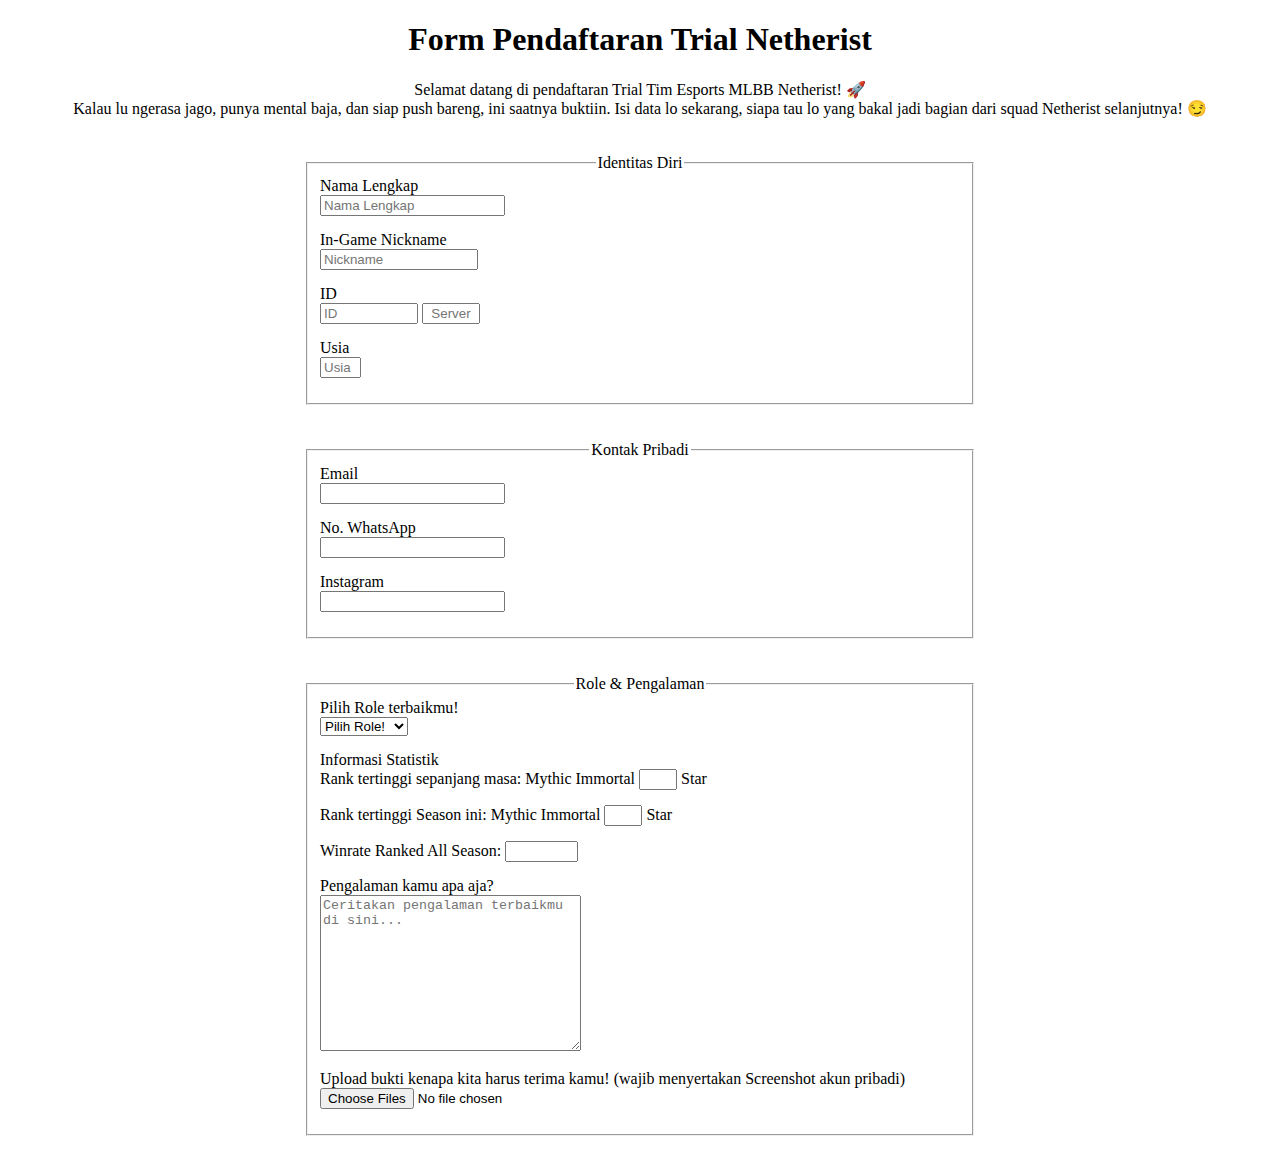
<file: project-mandiri/form-pendaftaran-trial-tim-esport/index.html>
<!DOCTYPE html>
<html lang="en">
<head>
    <meta charset="UTF-8">
    <meta name="viewport" content="width=device-width, initial-scale=1.0">
    <title>Form Trial Netherist</title>
    <link rel="stylesheet" href="style.css">
</head>
<body>
    <h1>Form Pendaftaran Trial Netherist</h1>
    <p>Selamat datang di pendaftaran Trial Tim Esports MLBB Netherist! 🚀<br>Kalau lu ngerasa jago, punya mental baja, dan siap push bareng, ini saatnya buktiin. Isi data lo sekarang, siapa tau lo yang bakal jadi bagian dari squad Netherist selanjutnya! 😏</p>
    <form action="trial_form.php" method="post">
        <fieldset class="personal">
            <legend>Identitas Diri</legend>
            <label class="block" for="full-name">Nama Lengkap</label>
            <input required type="text" name="full-name" placeholder="Nama Lengkap" id="full-name" class="inp">

            <label class="block" for="nickname">In-Game Nickname</label>
            <input required type="text" name="nickname" placeholder="Nickname" id="nickname" class="inp">

            <label class="block" for="id">ID</label>
            <input required type="number" placeholder="ID" id="id" class="inp">
            <input required type="number" placeholder="Server" id="server" class="inp">

            <label class="block" for="age">Usia</label>
            <input required type="number" placeholder="Usia" id="age" class="inp" min="16" max="30">
        </fieldset>

        <fieldset class="contact">
            <legend>Kontak Pribadi</legend>
            <label for="email" class="block">Email</label>
            <input required type="email" name="email" id="email">

            <label for="whatsapp" class="block">No. WhatsApp</label>
            <input required type="tel" name="whatsapp">

            <label for="instagram" class="block">Instagram</label>
            <input required type="text">
        </fieldset>

        <fieldset>
            <legend>Role & Pengalaman</legend>
            <label for="role" class="block">Pilih Role terbaikmu!</label>
            <select required name="role" id="role">
                <option value="none" disabled selected>Pilih Role!</option>
                <option value="roamer">Roamer</option>
                <option value="jungler">Jungler</option>
                <option value="mid-laner">Mid Laner</option>
                <option value="gold-laner">Gold Laner</option>
                <option value="exp-laner">EXP Laner</option>
            </select>

            <label class="block">Informasi Statistik</label>
            <label for="highest-star">Rank tertinggi sepanjang masa: Mythic Immortal</label>
            <input required type="number" name="highest-star" class="star" min="200">
            <label>Star</label>

            <br>
            <label for="current-star">Rank tertinggi Season ini: Mythic Immortal</label>
            <input required type="number" name="current-star" class="star" min="100">
            <label>Star</label>

            <br>
            <label for="all-time-winrate">Winrate Ranked All Season:</label>
            <input required type="number" name="all-time-winrate" id="all-time-winrate" min="75.00" max="100.00" step="0.01">

            <label for="experience" class="block">Pengalaman kamu apa aja?</label>
            <textarea name="experience" id="" cols="30" rows="10" placeholder="Ceritakan pengalaman terbaikmu di sini..."></textarea>
        
            <label for="document" class="block">Upload bukti kenapa kita harus terima kamu! (wajib menyertakan Screenshot akun pribadi)</label>
            <input required type="file" name="document" id="document" multiple accept=".pdf, .jpg, .png">
        </fieldset>
    </form>
</body>
</html>
</file>
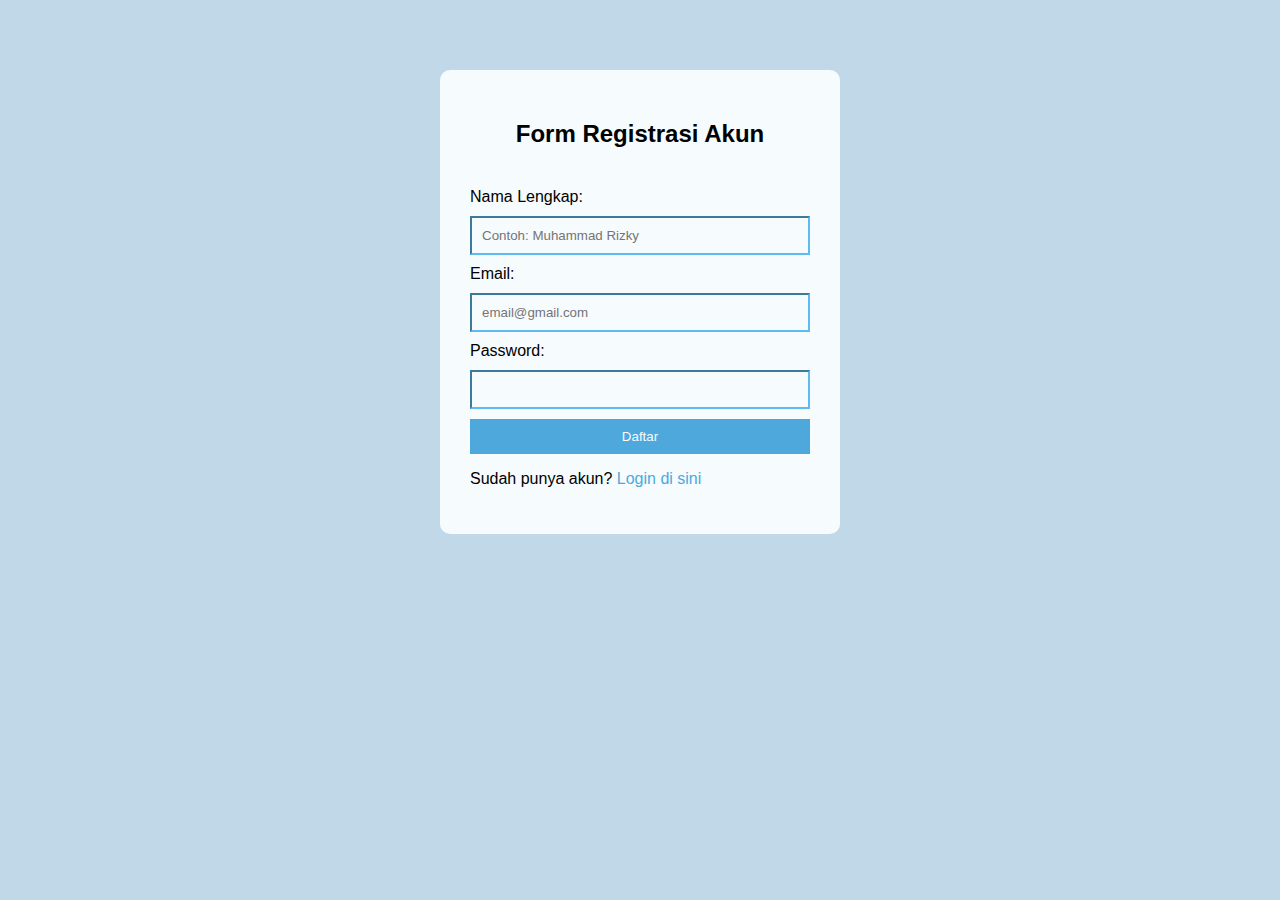
<file: tiga/web-based-programming/registrasi/index.html>
<!DOCTYPE html>
  <html lang="id">
  <head>
      <meta charset="UTF-8">
      <title>Form Registrasi</title>
      <style>
          body {
            font-family: Arial, sans-serif;
            max-width: 400px;
            margin: 50px auto;
            padding: 20px;
            background-color: #c0d8e7;
          }
          #bg {
            background-color: #f6fbfe;
            padding: 30px;
            border-radius: 10px;
          }
          input {
            width: 100%;
            padding: 10px;
            margin: 10px 0;
            box-sizing: border-box;
            background-color: #f6fbfe;
            border-color: #5dbbf1;
          }
          button {
            background: #4ea8dc;
            color: #f6fbfe;
            padding: 10px;
            border: none;
            cursor: pointer;
            width: 100%;
          }
          h2 {
            text-align: center;
            margin-bottom: 40px;
          }
          a, a:hover, a:visited, a:active {
            text-decoration: none;
            color: #4ea8dc;
          }
      </style>
  </head>
  <body>
    <div id="bg">
      <h2>Form Registrasi Akun</h2>
      <form action="register.php" method="POST">
          <label for="nama">Nama Lengkap:</label>
          <input type="text" id="nama" name="nama" required placeholder="Contoh: Muhammad Rizky">
          
          <label for="email">Email:</label>
          <input type="email" id="email" name="email" required placeholder="email@gmail.com">
          
          <label for="password">Password:</label>
          <input type="password" id="password" name="password" required minlength="8">
          
          <button type="submit">Daftar</button>
      </form>
      <p>Sudah punya akun? <a href="login.php">Login di sini</a></p>
    </div>
  </body>
  </html>
</file>
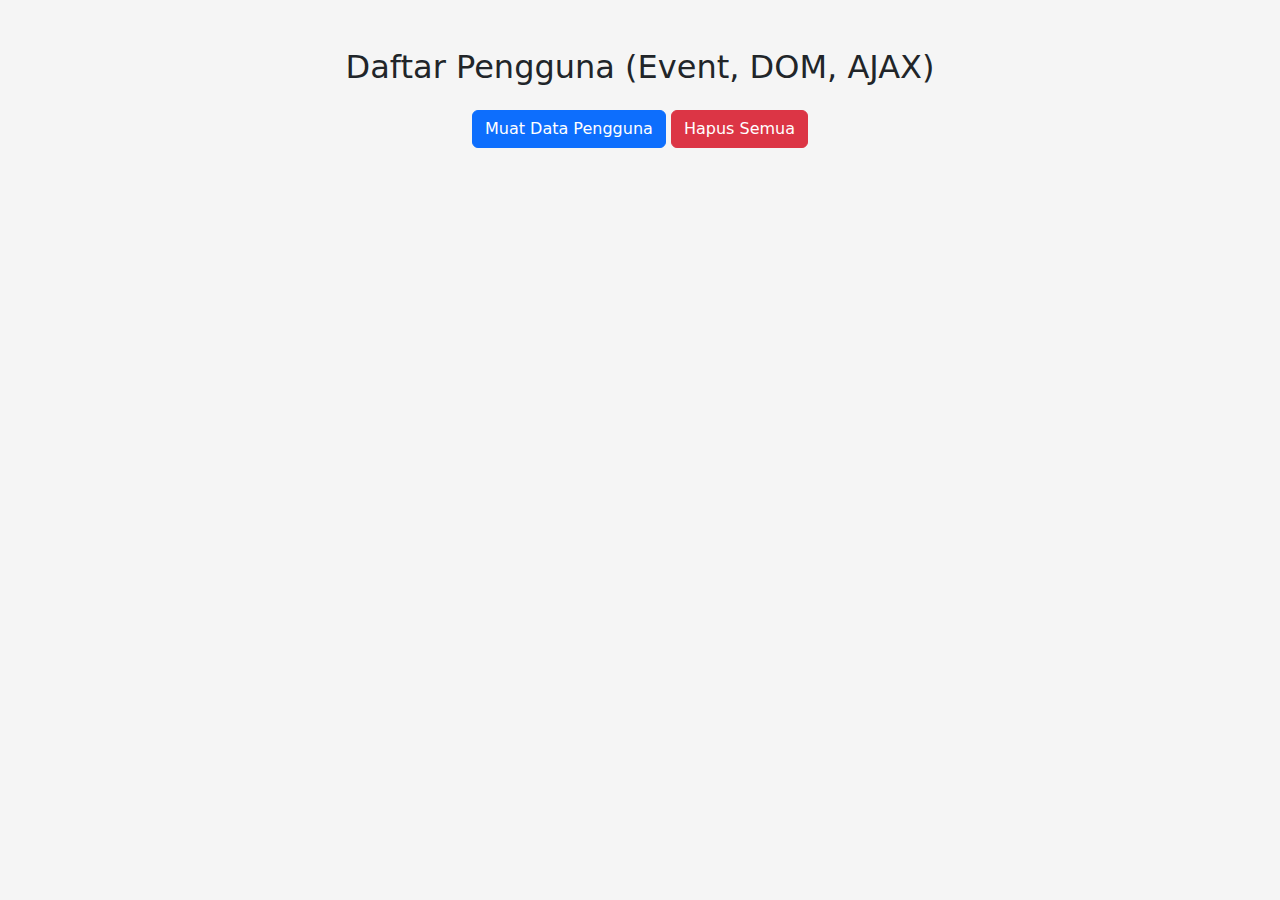
<file: my-kuliah/tiga/web-based-programming/js-dom-ajax/index.html>
<!DOCTYPE html>
<html lang="id">

<head>
    <meta charset="UTF-8">
    <title>Praktik JavaScript: Event, DOM, AJAX</title>
    <link href="https://cdn.jsdelivr.net/npm/bootstrap@5.3.0/dist/css/bootstrap.min.css" rel="stylesheet">
    <style>
        body {
            background-color: #f5f5f5;
        }

        .user-item {
            cursor: pointer;
            background: white;
            color: black;
            padding: 10px;
            margin-bottom: 5px;
            border-radius: 6px;
            box-shadow: 0 1px 2px rgba(0, 0, 0, 0.1);
            transition: background 0.3s;
        }

        .user-item:hover {
            background: #febaec;
        }

        .user-item:active {
            color: #251922;
        }

        .highlight {
            background: #ff216f !important;
            color: white;
        }
    </style>
</head>

<body class="container py-5">
    <h2 class="text-center mb-4"> Daftar Pengguna (Event, DOM, AJAX)</h2>

    <div class="text-center mb-3">
        <button id="loadBtn" class="btn btn-primary">Muat Data Pengguna</button>
        <button id="clearBtn" class="btn btn-danger">Hapus Semua</button>
    </div>
    <div id="userList" class="mt-4"></div>
    <script src="script.js"></script>
</body>

</html>
</file>
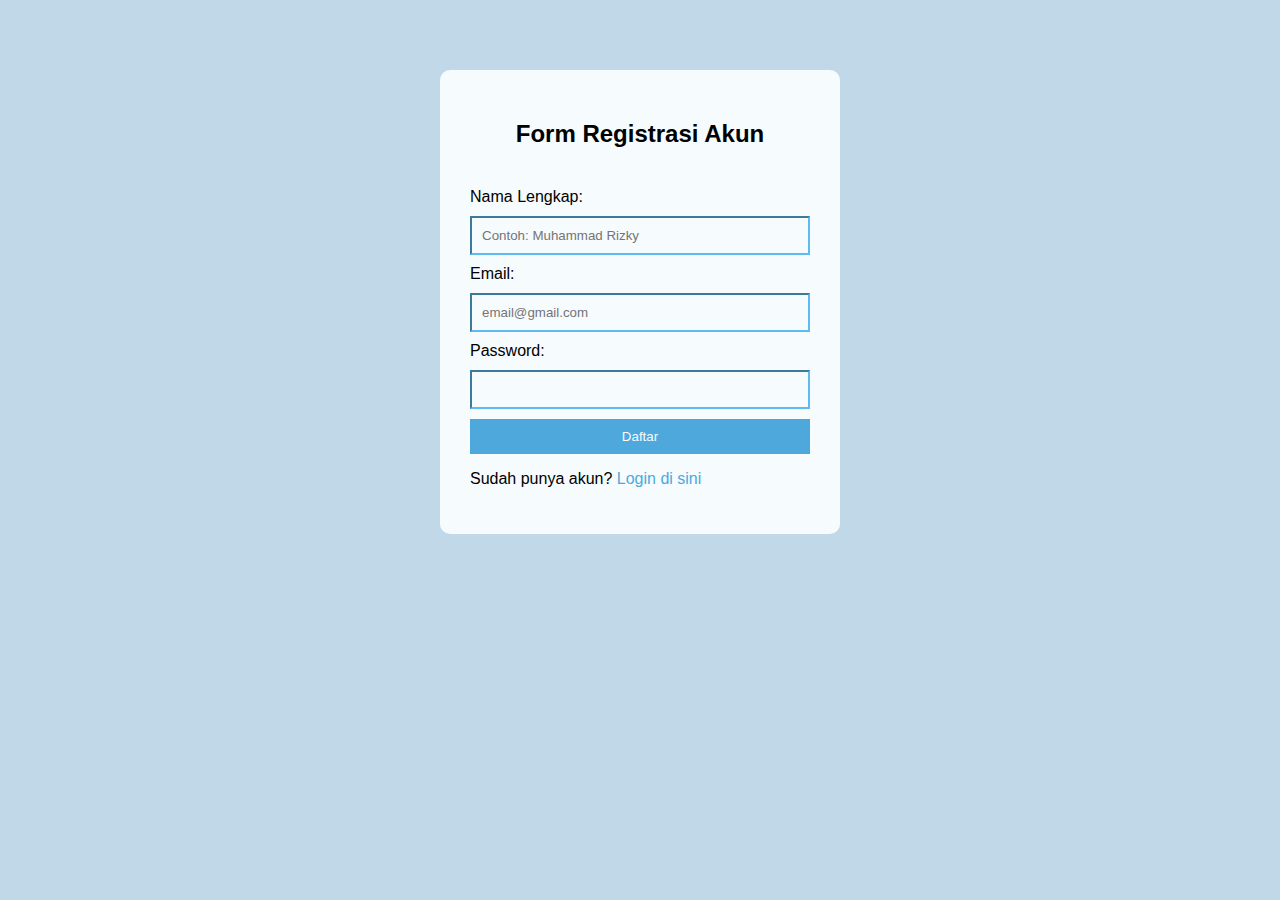
<file: my-kuliah/tiga/web-based-programming/registrasi/index.html>
<!DOCTYPE html>
  <html lang="id">
  <head>
      <meta charset="UTF-8">
      <title>Form Registrasi</title>
      <style>
          body {
            font-family: Arial, sans-serif;
            max-width: 400px;
            margin: 50px auto;
            padding: 20px;
            background-color: #c0d8e7;
          }
          #bg {
            background-color: #f6fbfe;
            padding: 30px;
            border-radius: 10px;
          }
          input {
            width: 100%;
            padding: 10px;
            margin: 10px 0;
            box-sizing: border-box;
            background-color: #f6fbfe;
            border-color: #5dbbf1;
          }
          button {
            background: #4ea8dc;
            color: #f6fbfe;
            padding: 10px;
            border: none;
            cursor: pointer;
            width: 100%;
          }
          h2 {
            text-align: center;
            margin-bottom: 40px;
          }
          a, a:hover, a:visited, a:active {
            text-decoration: none;
            color: #4ea8dc;
          }
      </style>
  </head>
  <body>
    <div id="bg">
      <h2>Form Registrasi Akun</h2>
      <form action="register.php" method="POST">
          <label for="nama">Nama Lengkap:</label>
          <input type="text" id="nama" name="nama" required placeholder="Contoh: Muhammad Rizky">
          
          <label for="email">Email:</label>
          <input type="email" id="email" name="email" required placeholder="email@gmail.com">
          
          <label for="password">Password:</label>
          <input type="password" id="password" name="password" required minlength="8">
          
          <button type="submit">Daftar</button>
      </form>
      <p>Sudah punya akun? <a href="login.php">Login di sini</a></p>
    </div>
  </body>
  </html>
</file>
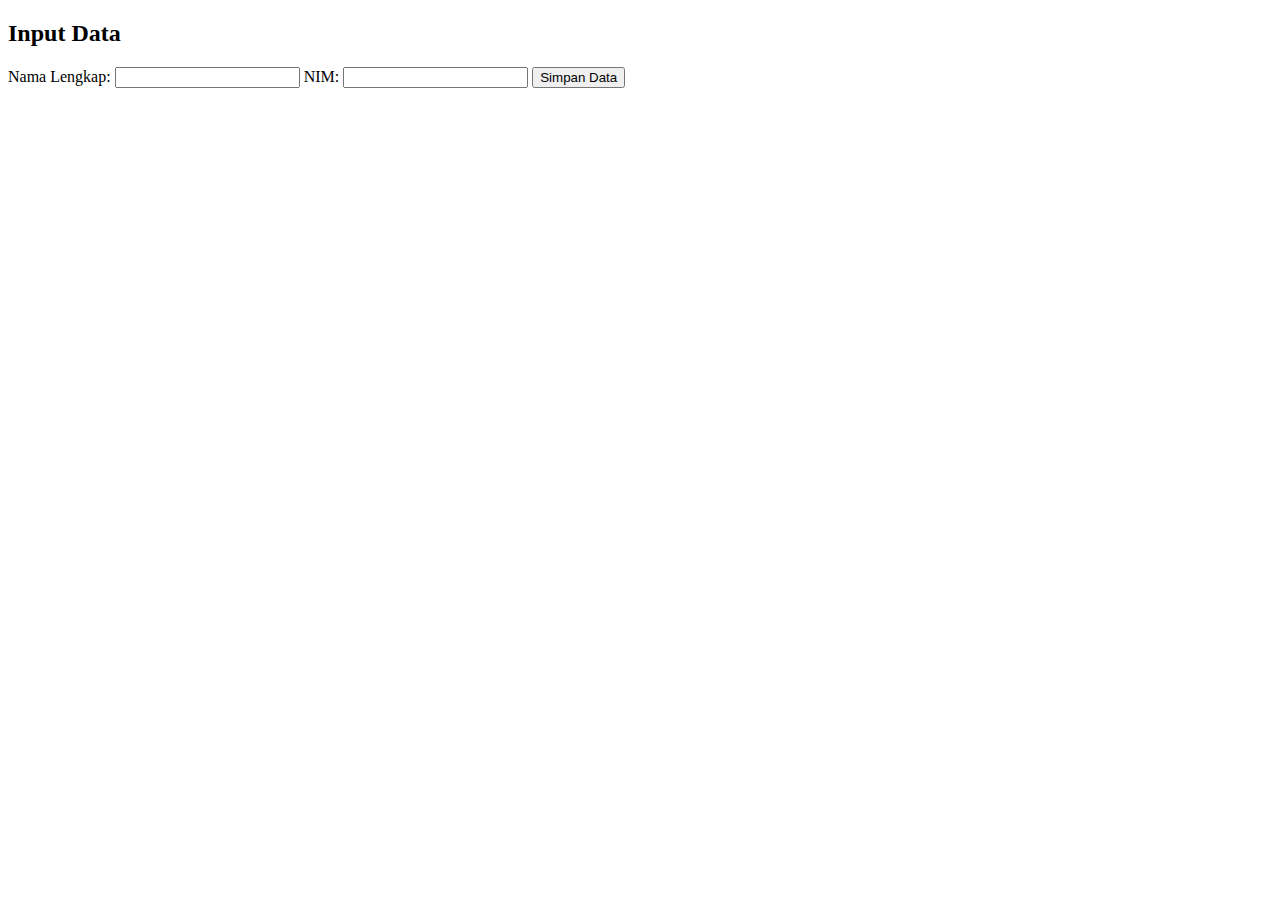
<file: my-kuliah/tiga/web-based-programming/tugas6-tabel-mahasiswa-dosen/index.html>
<!DOCTYPE html>
<html lang="en">
<head>
    <meta charset="UTF-8">
    <meta name="viewport" content="width=device-width, initial-scale=1.0">
    <title>Document</title>
</head>
<body>
    <div class="container">
        <h2>Input Data</h2>

        <form method="post" action="simpan.php">
            <label for="nama">Nama Lengkap:</label>
            <input type="text" name="nama" required>

            <label for="nim">NIM:</label>
            <input type="text" name="nim" required>

            <input type="submit" name="submit" value="Simpan Data">
        </form>

    </div>
</body>
</html>
</file>
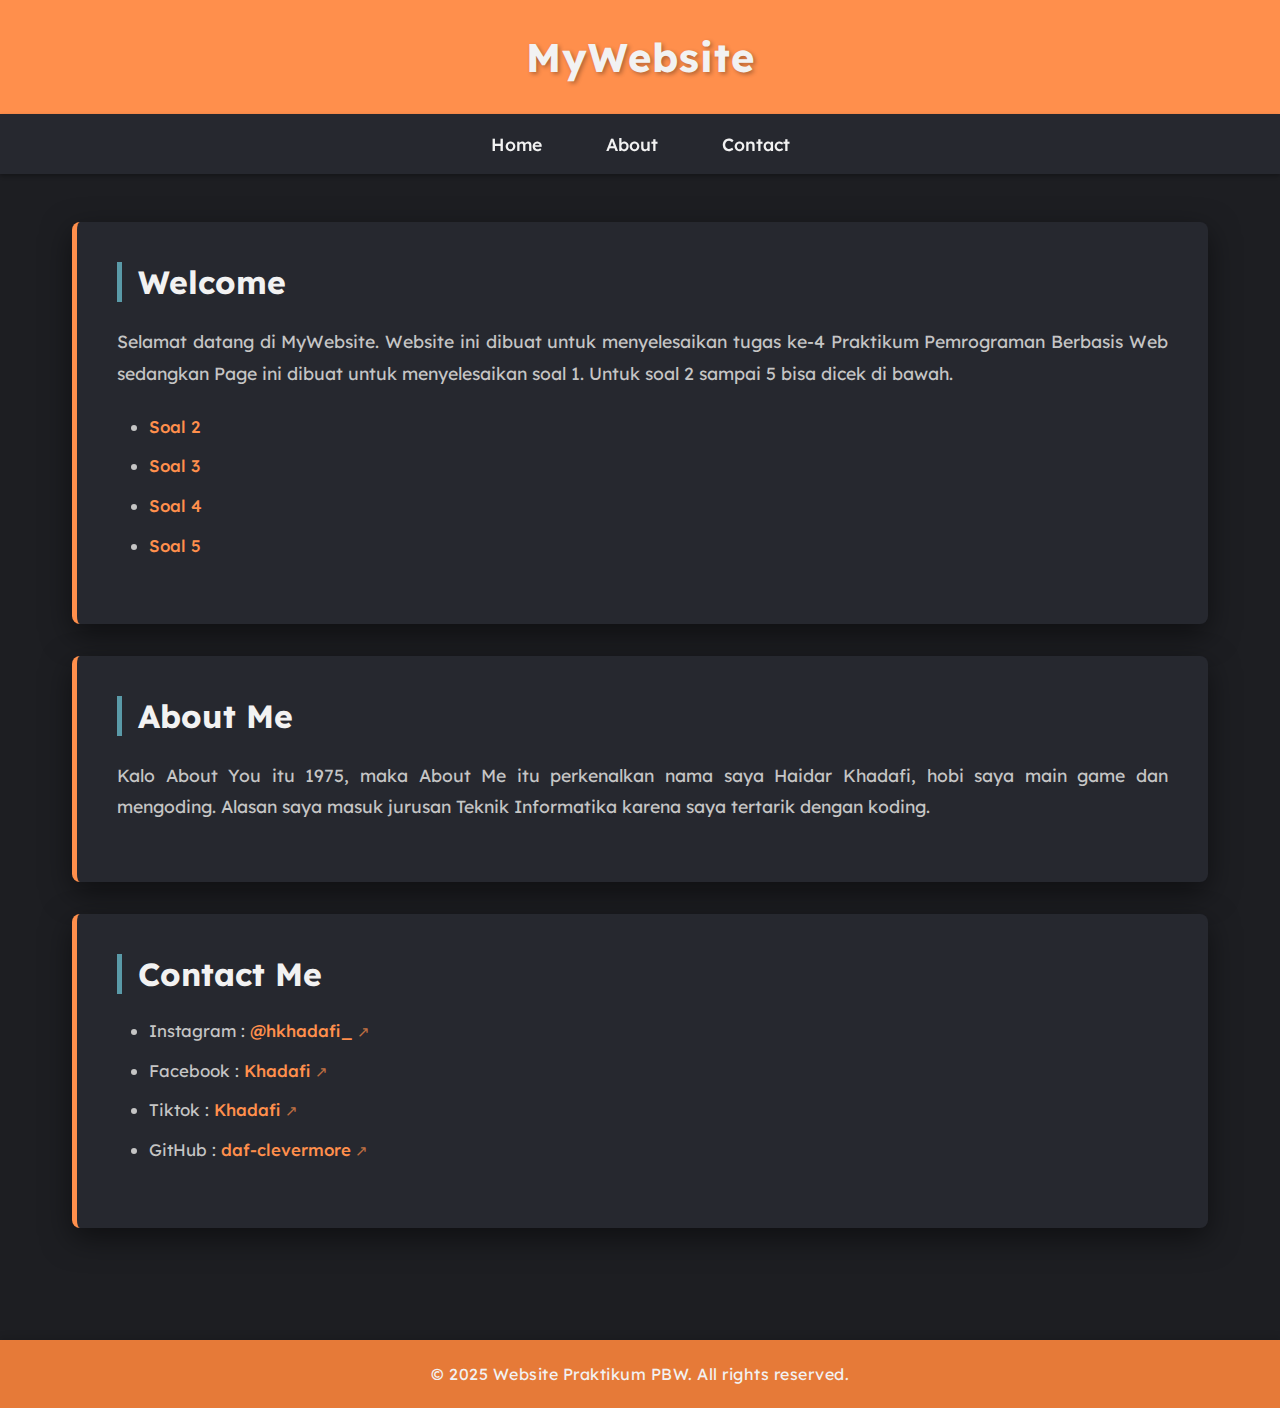
<file: my-kuliah/tiga/web-based-programming/praktikum/Tugas 4/Soal 1/index.html>
<!DOCTYPE html>
<html lang="id">

<head>
    <meta charset="UTF-8">
    <meta name="viewport" content="width=device-width, initial-scale=1.0">
    <title>Website Sederhana - Praktikum PBW</title>
    <link rel="preconnect" href="https://fonts.googleapis.com">
    <link rel="preconnect" href="https://fonts.gstatic.com" crossorigin>
    <link href="https://fonts.googleapis.com/css2?family=Lexend:wght@300;400;500;600;700&display=swap" rel="stylesheet">
    <link rel="stylesheet" href="style.css">
</head>

<body>
    <header>
        <h1>MyWebsite</h1>
    </header>

    <nav>
        <ul>
            <li><a href="#home" class="nav-link active">Home</a></li>
            <li><a href="#about" class="nav-link">About</a></li>
            <li><a href="#contact" class="nav-link">Contact</a></li>
        </ul>
    </nav>

    <main>
        <section id="home">
            <h2>Welcome</h2>
            <p>
                Selamat datang di MyWebsite. Website ini dibuat untuk menyelesaikan tugas ke-4 Praktikum Pemrograman
                Berbasis Web sedangkan Page ini dibuat untuk menyelesaikan soal 1. Untuk soal 2 sampai 5 bisa dicek di
                bawah.
            </p>
            <ul>
                <li><a href="../Soal 2/index.html">Soal 2</a></li>
                <li><a href="../Soal 3/index.html">Soal 3</a></li>
                <li><a href="../Soal 4/index.html">Soal 4</a></li>
                <li><a href="../Soal 5/index.html">Soal 5</a></li>
            </ul>
        </section>
        <section id="about">
            <h2>About Me</h2>
            <p>
                Kalo About You itu 1975, maka About Me itu perkenalkan nama saya Haidar Khadafi, hobi saya main game dan
                mengoding. Alasan saya masuk jurusan Teknik Informatika karena saya tertarik dengan koding.
            </p>
        </section>
        <section id="contact">
            <h2>Contact Me</h2>
            <ul>
                <li>Instagram : <a href="https://www.instagram.com/hkhadafi_?igsh=MWVveHc1YWZ4cjExZg=="
                        target="_blank">@hkhadafi_</a></li>
                <li>Facebook : <a href="https://www.facebook.com/share/1PJpAKrzJg/" target="_blank">Khadafi</a></li>
                <li>Tiktok : <a href="https://www.tiktok.com/@clevermoreee?_r=1&_t=ZS-91zvC4aKzdF"
                        target="_blank">Khadafi</a></li>
                <li>GitHub : <a href="https://github.com/daf-clevermore" target="_blank">daf-clevermore</a></li>
            </ul>
        </section>
    </main>

    <footer>
        <p>&copy; 2025 Website Praktikum PBW. All rights reserved.</p>
    </footer>
</body>

</html>
</file>
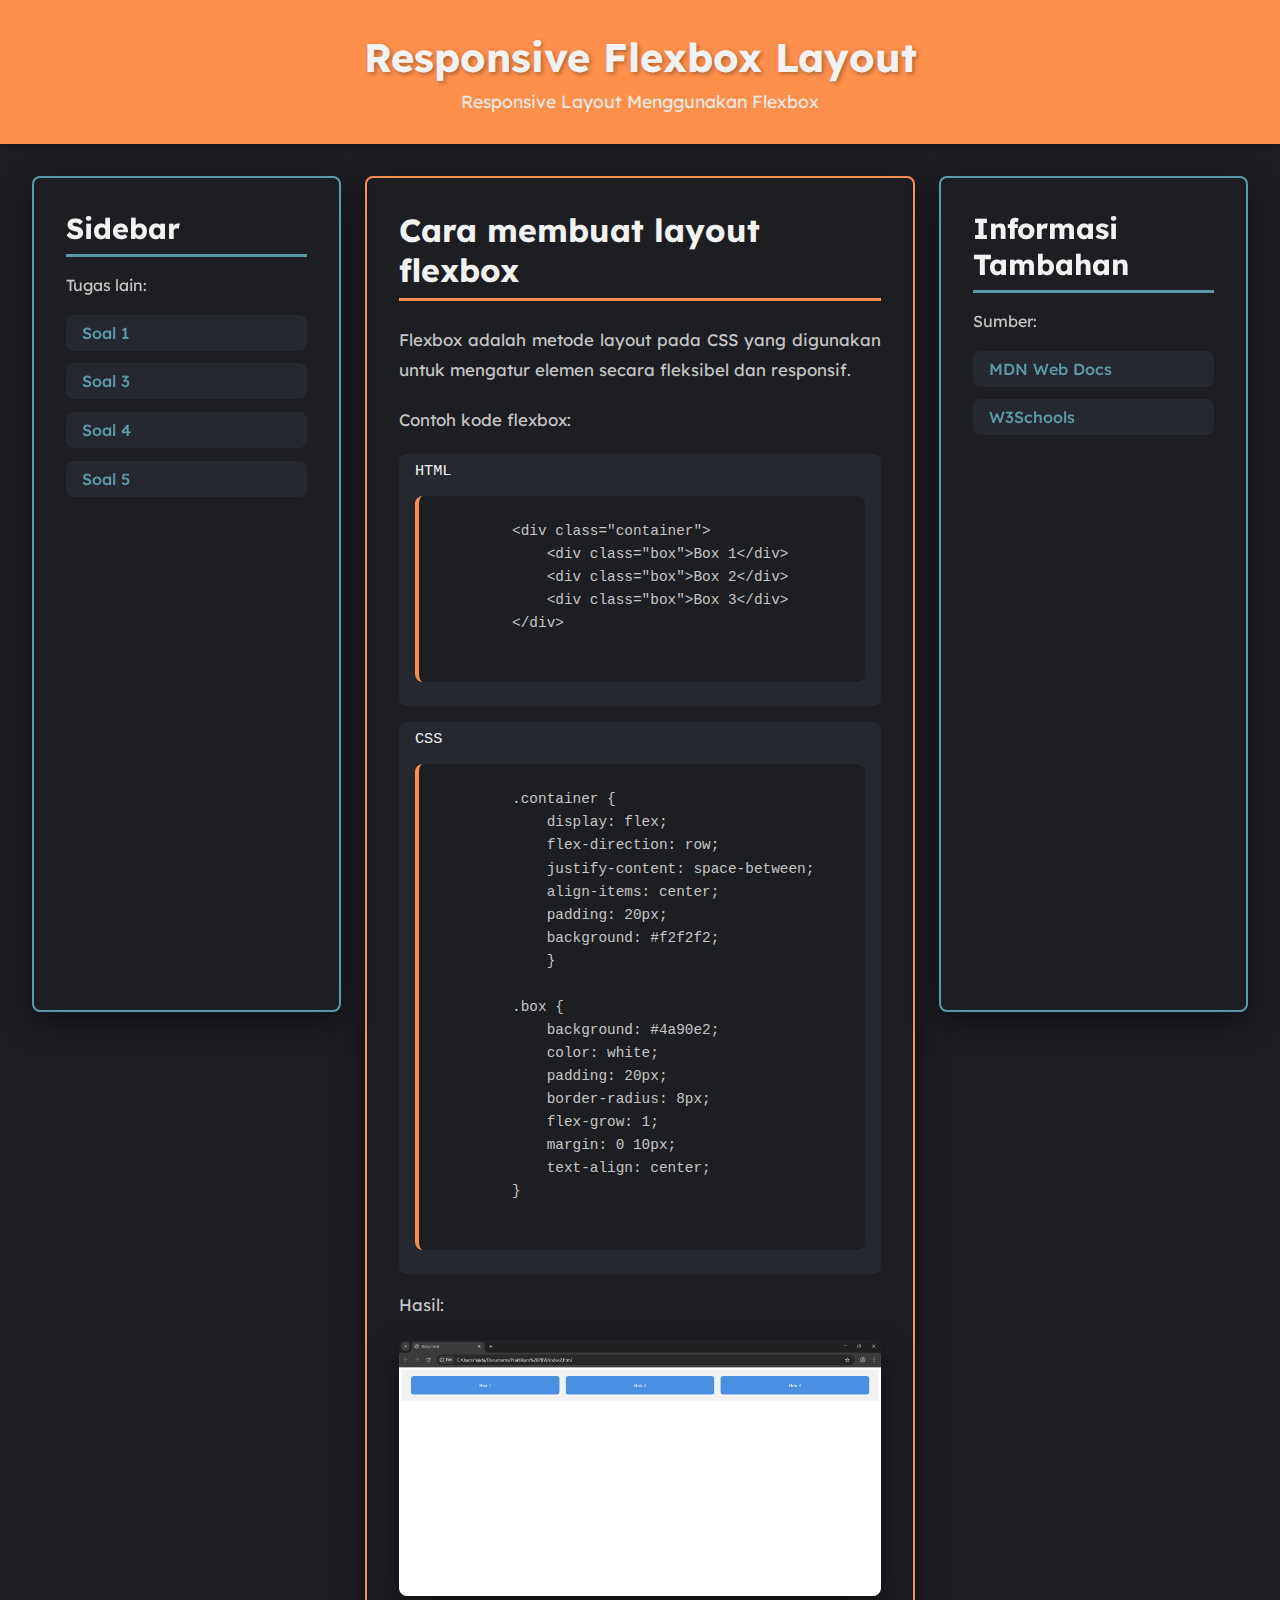
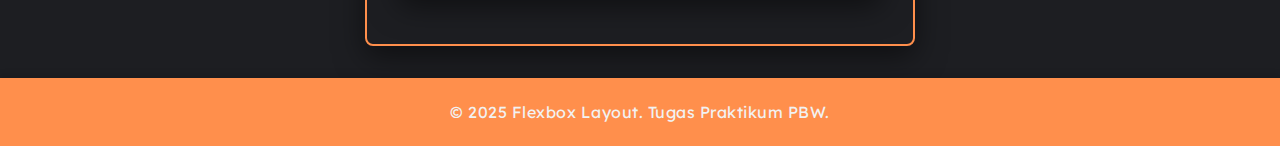
<file: my-kuliah/tiga/web-based-programming/praktikum/Tugas 4/Soal 2/index.html>
<!DOCTYPE html>
<html lang="id">

<head>
    <meta charset="UTF-8">
    <meta name="viewport" content="width=device-width, initial-scale=1.0">
    <title>Flexbox Layout</title>
    <link rel="preconnect" href="https://fonts.googleapis.com">
    <link rel="preconnect" href="https://fonts.gstatic.com" crossorigin>
    <link href="https://fonts.googleapis.com/css2?family=Lexend:wght@300;400;500;600;700&display=swap" rel="stylesheet">
    <link rel="stylesheet" href="style.css">
</head>

<body>
    <header>
        <h1>Responsive Flexbox Layout</h1>
        <p>Responsive Layout Menggunakan Flexbox</p>
    </header>

    <div class="container">
        <div class="sidebar">
            <h2>Sidebar</h2>
            <p>Tugas lain:</p>
            <ul>
                <li><a href="../Soal 1/index.html">Soal 1</a></li>
                <li><a href="../Soal 3/index.html">Soal 3</a></li>
                <li><a href="../Soal 4/index.html">Soal 4</a></li>
                <li><a href="../Soal 5/index.html">Soal 5</a></li>
            </ul>
        </div>

        <div class="kontenUtama">
            <h2>Cara membuat layout flexbox</h2>
            <p>
                Flexbox adalah metode layout pada CSS yang digunakan untuk mengatur elemen secara fleksibel dan
                responsif.
            </p>
            <p>
                Contoh kode flexbox:
            </p>
            <code>
                HTML
                <pre>
        &lt;div class="container"&gt;
            &lt;div class="box"&gt;Box 1&lt;/div&gt;
            &lt;div class="box"&gt;Box 2&lt;/div&gt;
            &lt;div class="box"&gt;Box 3&lt;/div&gt;
        &lt;/div&gt;
                </pre>
            </code>
            <code>
                CSS
                <pre>
        .container {
            display: flex;
            flex-direction: row;
            justify-content: space-between;
            align-items: center;
            padding: 20px;
            background: #f2f2f2;
            }

        .box {
            background: #4a90e2;
            color: white;
            padding: 20px;
            border-radius: 8px;
            flex-grow: 1;
            margin: 0 10px;
            text-align: center;
        }
                </pre>
            </code>
            <p>
                Hasil:
            </p>
            <img src="flexbox.png" alt="Flexbox Layout">
        </div>

        <div class="informasiTambahan">
            <h2>Informasi Tambahan</h2>
            <p>Sumber:</p>
            <ul>
                <li><a href="https://developer.mozilla.org/en-US/docs/Web/CSS/CSS_flexible_box_layout"
                        target="_blank">MDN Web Docs</a></li>
                <li><a href="https://www.w3schools.com/css/css3_flexbox.asp" target="_blank">W3Schools</a></li>
            </ul>
        </div>
    </div>

    <footer>
        <p>&copy; 2025 Flexbox Layout. Tugas Praktikum PBW.</p>
    </footer>
</body>

</html>
</file>
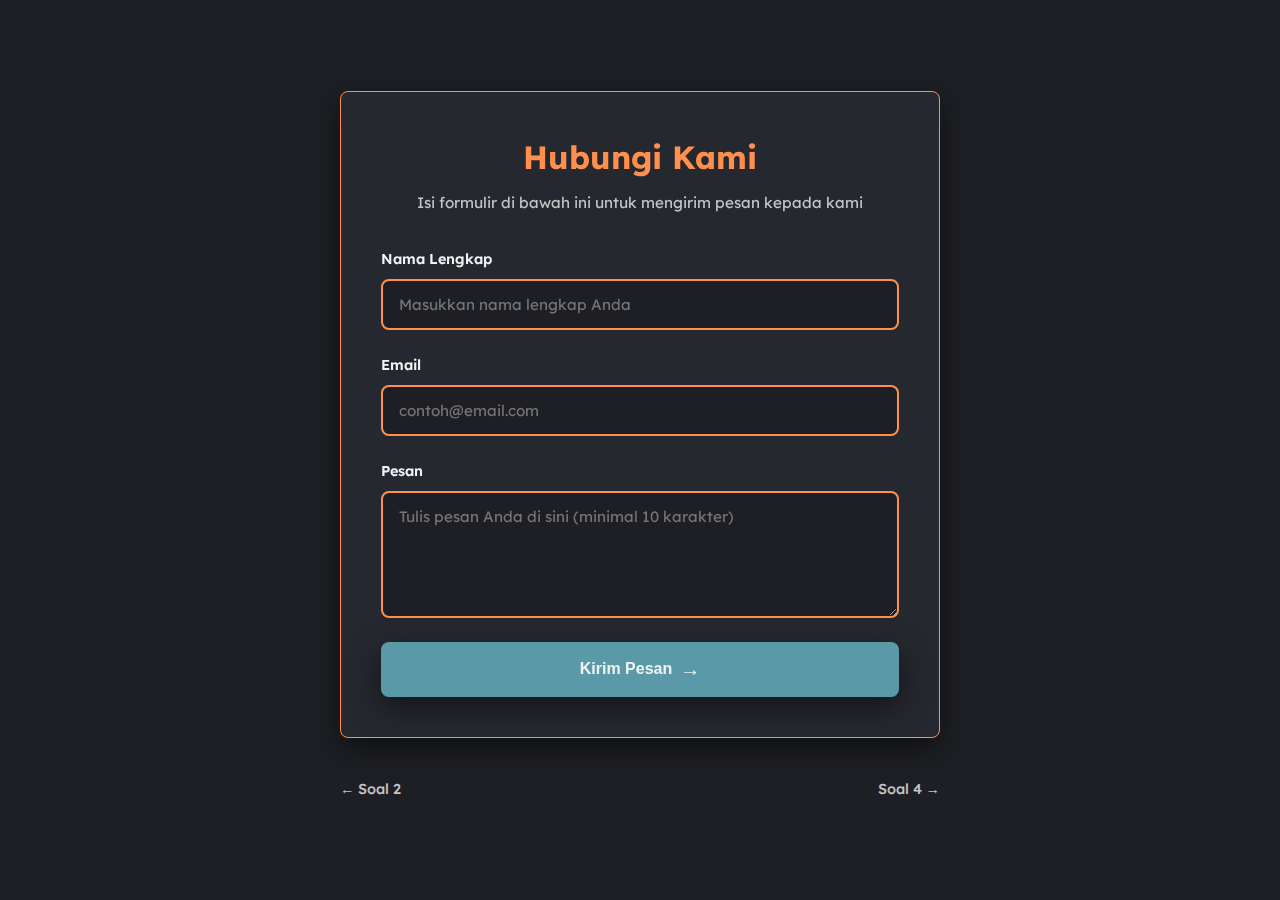
<file: my-kuliah/tiga/web-based-programming/praktikum/Tugas 4/Soal 3/index.html>
<!DOCTYPE html>
<html lang="id">

<head>
    <meta charset="UTF-8">
    <meta name="viewport" content="width=device-width, initial-scale=1.0">
    <title>Form Validation</title>
    <link rel="stylesheet" href="style.css">
    <link rel="preconnect" href="https://fonts.googleapis.com">
    <link rel="preconnect" href="https://fonts.gstatic.com" crossorigin>
    <link href="https://fonts.googleapis.com/css2?family=Lexend:wght@300;400;500;600;700&display=swap" rel="stylesheet">
</head>

<body>
    <div class="container">
        <div class="formWrapper">
            <div class="formHeader">
                <h1>Hubungi Kami</h1>
                <p>Isi formulir di bawah ini untuk mengirim pesan kepada kami</p>
            </div>

            <form id="contactForm" class="contactForm">
                <div class="formGroup">
                    <label for="nameInput">Nama Lengkap</label>
                    <input type="text" id="nameInput" name="name" placeholder="Masukkan nama lengkap Anda"
                        autocomplete="name">
                </div>

                <div class="formGroup">
                    <label for="emailInput">Email</label>
                    <input type="email" id="emailInput" name="email" placeholder="contoh@email.com"
                        autocomplete="email">
                </div>

                <div class="formGroup">
                    <label for="messageInput">Pesan</label>
                    <textarea id="messageInput" name="message" rows="5"
                        placeholder="Tulis pesan Anda di sini (minimal 10 karakter)"></textarea>
                </div>

                <div id="errorMessage" class="errorMessage"></div>

                <button type="submit" id="submitButton" class="submitButton">
                    <span class="buttonText">Kirim Pesan</span>
                    <span class="buttonIcon">→</span>
                </button>
            </form>
        </div>

        <div id="resultBox" class="resultBox hidden">
            <div class="resultHeader">
                <h2>Pesan Terkirim!</h2>
                <button id="closeResult" class="closeButton">×</button>
            </div>
            <div class="resultContent">
                <div class="resultItem">
                    <span class="resultLabel">Nama:</span>
                    <span id="resultName" class="resultValue"></span>
                </div>
                <div class="resultItem">
                    <span class="resultLabel">Email:</span>
                    <span id="resultEmail" class="resultValue"></span>
                </div>
                <div class="resultItem">
                    <span class="resultLabel">Pesan:</span>
                    <span id="resultMessage" class="resultValue"></span>
                </div>
            </div>
        </div>

        <nav class="pageNav">
            <a href="../Soal 2/index.html" class="navButton prevButton">← Soal 2</a>
            <a href="../Soal 4/index.html" class="navButton nextButton">Soal 4 →</a>
        </nav>
    </div>

    <script src="script.js"></script>
</body>

</html>
</file>
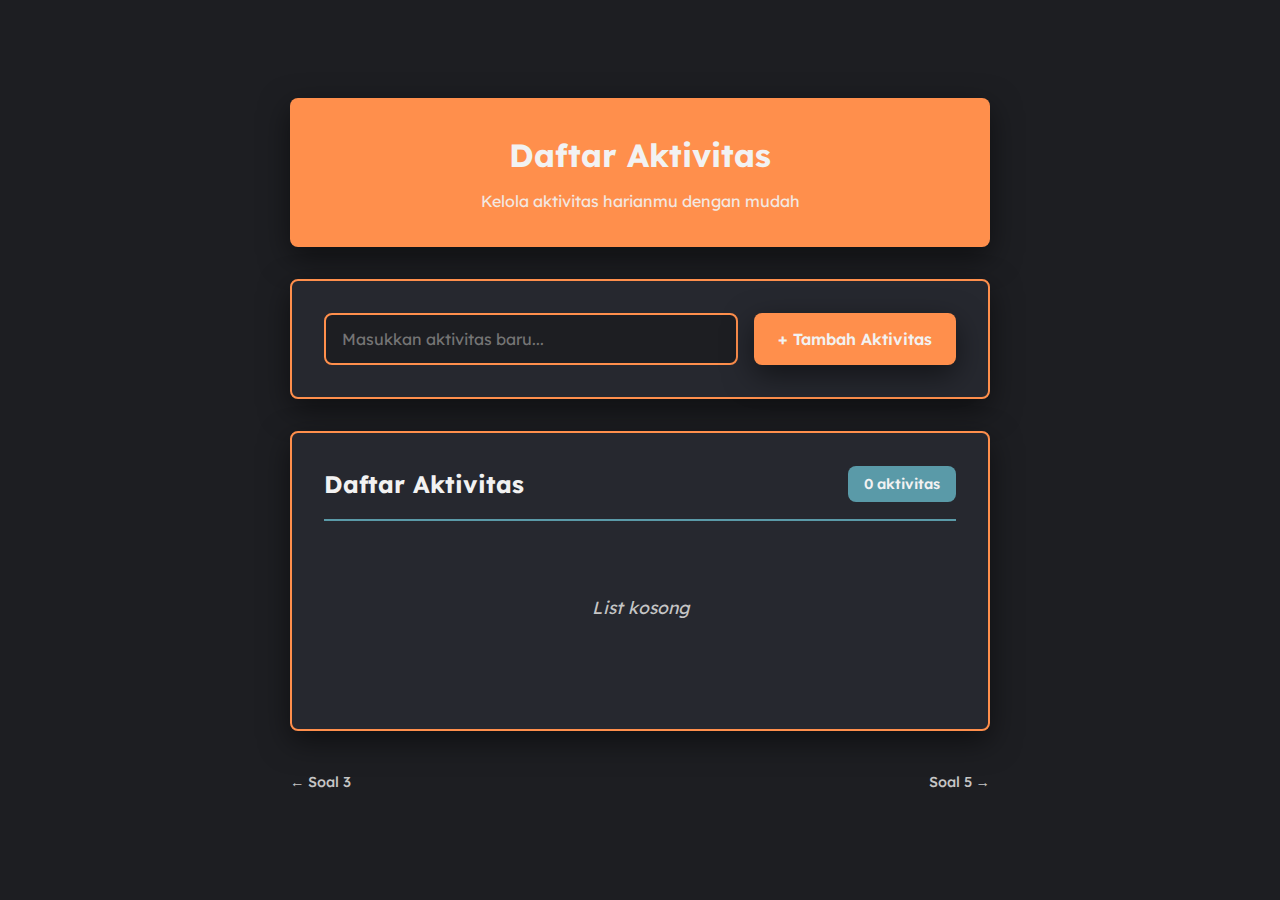
<file: my-kuliah/tiga/web-based-programming/praktikum/Tugas 4/Soal 4/index.html>
<!DOCTYPE html>
<html lang="id">

<head>
    <meta charset="UTF-8">
    <meta name="viewport" content="width=device-width, initial-scale=1.0">
    <title>Dynamic List</title>
    <link rel="preconnect" href="https://fonts.googleapis.com">
    <link rel="preconnect" href="https://fonts.gstatic.com" crossorigin>
    <link href="https://fonts.googleapis.com/css2?family=Lexend:wght@300;400;500;600;700&display=swap" rel="stylesheet">
    <link rel="stylesheet" href="style.css">
</head>

<body>
    <div class="container">
        <header class="appHeader">
            <h1>Daftar Aktivitas</h1>
            <p>Kelola aktivitas harianmu dengan mudah</p>
        </header>

        <div class="inputSection">
            <div class="inputGroup">
                <input type="text" id="activityInput" placeholder="Masukkan aktivitas baru..." autocomplete="off">
                <button id="addButton" class="addButton">
                    + Tambah Aktivitas
                </button>
            </div>
        </div>

        <div class="listSection">
            <div class="listHeader">
                <h2>Daftar Aktivitas</h2>
                <span id="itemCount" class="itemCount">0 aktivitas</span>
            </div>
            <ul id="activityList" class="activityList">
            </ul>
        </div>

        <nav class="pageNav">
            <a href="../Soal 3/index.html" class="navButton prevButton">← Soal 3</a>
            <a href="../Soal 5/index.html" class="navButton nextButton">Soal 5 →</a>
        </nav>
    </div>

    <script src="script.js"></script>
</body>

</html>
</file>
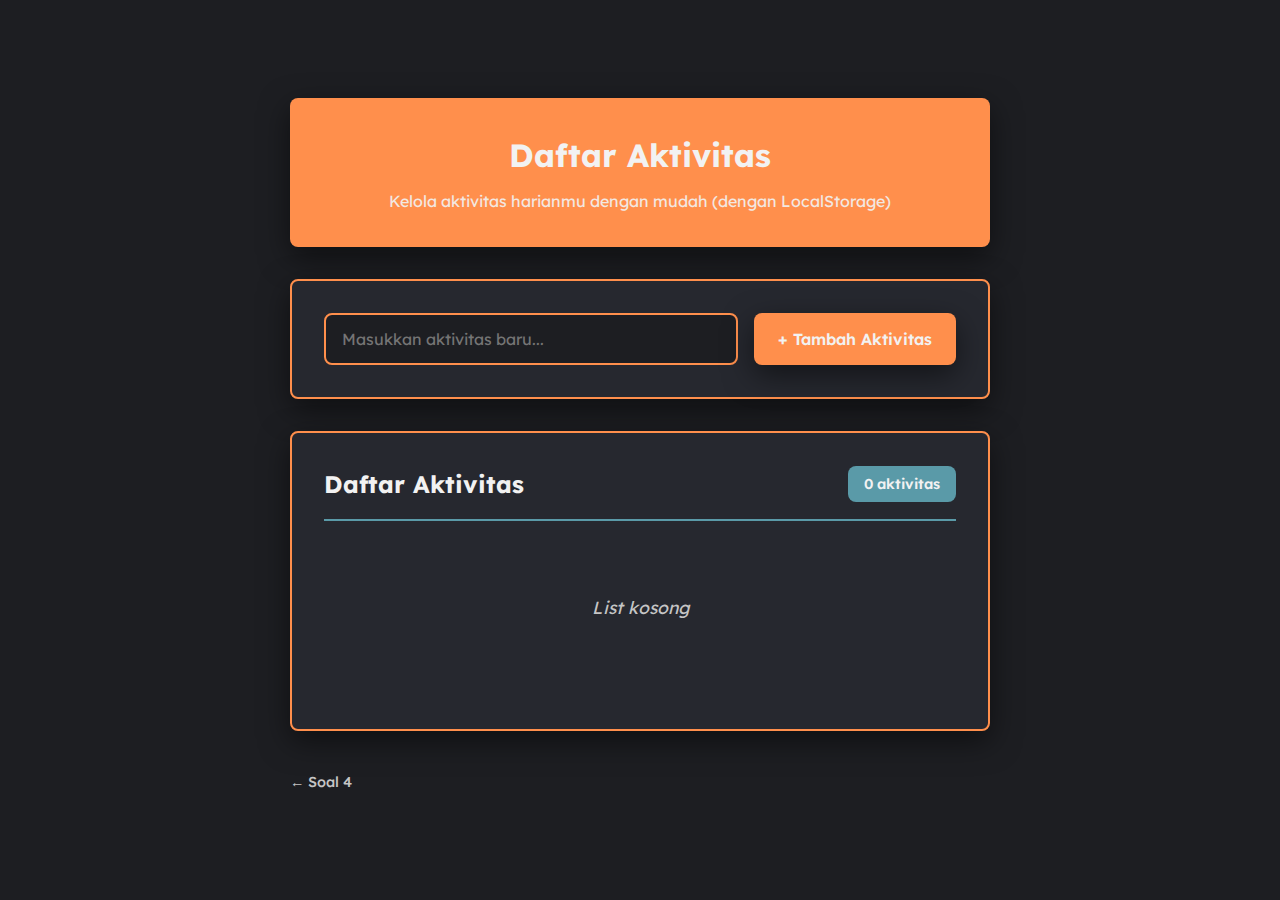
<file: my-kuliah/tiga/web-based-programming/praktikum/Tugas 4/Soal 5/index.html>
<!DOCTYPE html>
<html lang="id">

<head>
    <meta charset="UTF-8">
    <meta name="viewport" content="width=device-width, initial-scale=1.0">
    <title>Dynamic List + LocalStorage</title>
    <link rel="preconnect" href="https://fonts.googleapis.com">
    <link rel="preconnect" href="https://fonts.gstatic.com" crossorigin>
    <link href="https://fonts.googleapis.com/css2?family=Lexend:wght@300;400;500;600;700&display=swap" rel="stylesheet">
    <link rel="stylesheet" href="style.css">
</head>

<body>
    <div class="container">
        <header class="appHeader">
            <h1>Daftar Aktivitas</h1>
            <p>Kelola aktivitas harianmu dengan mudah (dengan LocalStorage)</p>
        </header>

        <div class="inputSection">
            <div class="inputGroup">
                <input type="text" id="activityInput" placeholder="Masukkan aktivitas baru..." autocomplete="off">
                <button id="addButton" class="addButton">
                    + Tambah Aktivitas
                </button>
            </div>
        </div>

        <div class="listSection">
            <div class="listHeader">
                <h2>Daftar Aktivitas</h2>
                <span id="itemCount" class="itemCount">0 aktivitas</span>
            </div>
            <ul id="activityList" class="activityList">
            </ul>
        </div>

        <nav class="pageNav">
            <a href="../Soal 4/index.html" class="navButton prevButton">← Soal 4</a>
        </nav>
    </div>

    <script src="script.js"></script>
</body>

</html>
</file>
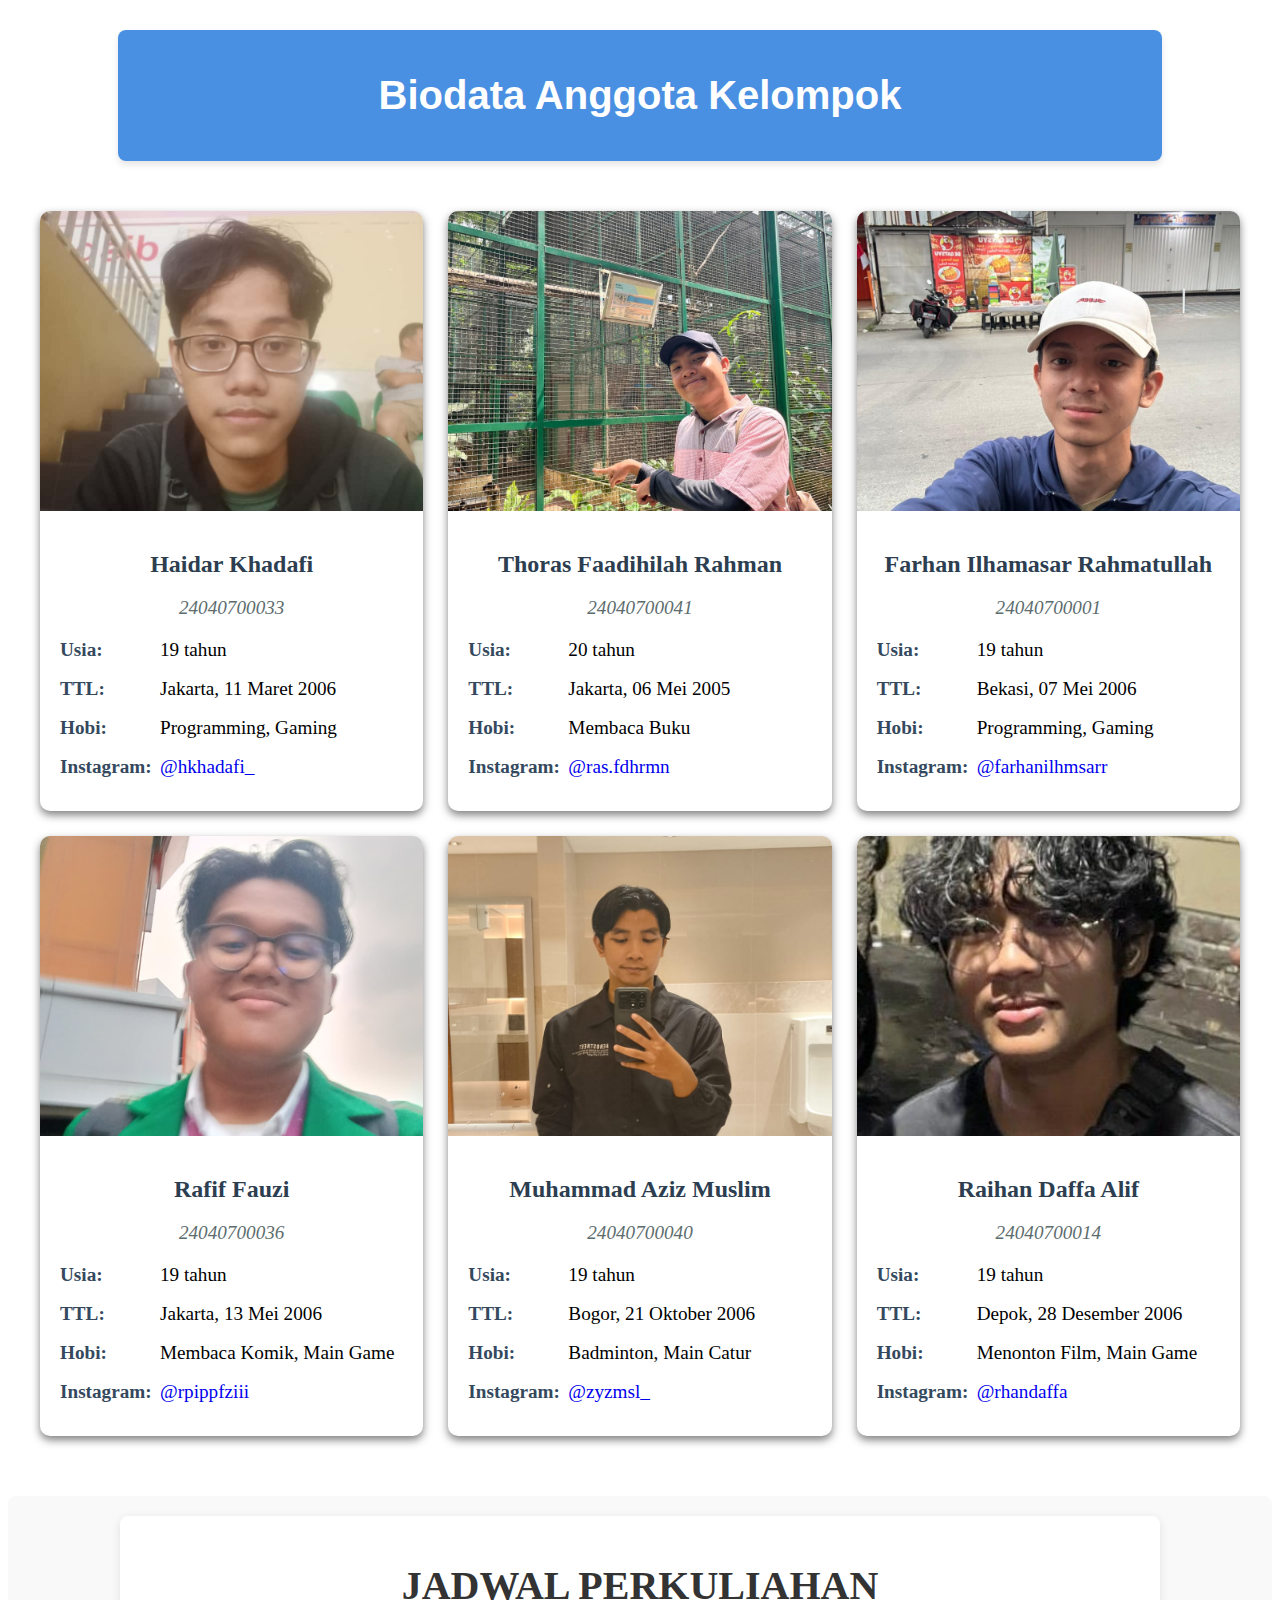
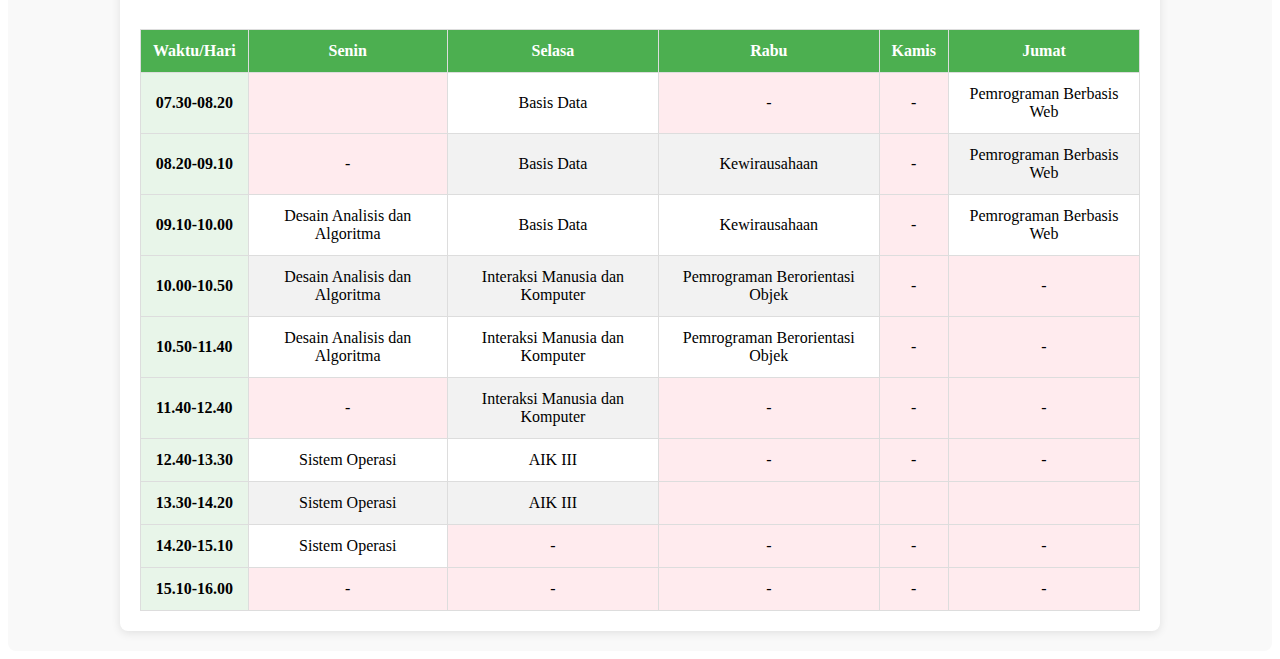
<file: tiga/web-based-programming/tugas-pbw-kelompok/biodata.html>
<!DOCTYPE html>
<html lang="id">
<head>
    <meta charset="UTF-8">
    <meta name="viewport" content="width=device-width, initial-scale=1.0">
    <link href="styles.css" rel="stylesheet">
    <title>Biodata & Jadwal Perkuliahan</title>
</head>
<body>
    <header>
        <h1>Biodata Anggota Kelompok</h1>
    </header>
    <div class="container">
            <div class="card">
                <img src="boyband/dafi.jpg" class="image">
                <div class="info">
                    <h2 class="name">Haidar Khadafi</h2>
                    <p class="nim">24040700033</p>
                    <div class="details">
                        <div class="item">
                            <span class="label">Usia:</span>
                            <span>19 tahun</span>
                        </div>
                        <div class="item">
                            <span class="label">TTL:</span>
                            <span>Jakarta, 11 Maret 2006</span>
                        </div>
                        <div class="item">
                            <span class="label">Hobi:</span>
                            <span>Programming, Gaming</span>
                        </div>
                        <div class="item">
                            <span class="label">Instagram:</span>
                            <span><a href="https://www.instagram.com/hkhadafi_?igsh=MWVveHc1YWZ4cjExZg==">@hkhadafi_</a></span>
                        </div>
                    </div>
                </div>
            </div>
            <div class="card">
                <img src="boyband/thoras.jpg" class="image">
                <div class="info">
                    <h2 class="name">Thoras Faadihilah Rahman</h2>
                    <p class="nim">24040700041</p>
                    <div class="details">
                        <div class="item">
                            <span class="label">Usia:</span>
                            <span>20 tahun</span>
                        </div>
                        <div class="item">
                            <span class="label">TTL:</span>
                            <span>Jakarta, 06 Mei 2005</span>
                        </div>
                        <div class="item">
                            <span class="label">Hobi:</span>
                            <span>Membaca Buku</span>
                        </div>
                        <div class="item">
                            <span class="label">Instagram:</span>
                            <span><a href="https://www.instagram.com/ras.fdhrmn?igsh=Nm5yM2k2MDN3OXpw">@ras.fdhrmn</a></span>
                        </div>
                    </div>
                </div>
            </div>
            <div class="card">
                <img src="boyband/farhan.jpg" class="image">
                <div class="info">
                    <h2 class="name">Farhan Ilhamasar Rahmatullah</h2>
                    <p class="nim">24040700001</p>
                    <div class="details">
                        <div class="item">
                            <span class="label">Usia:</span>
                            <span>19 tahun</span>
                        </div>
                        <div class="item">
                            <span class="label">TTL:</span>
                            <span>Bekasi, 07 Mei 2006</span>
                        </div>
                        <div class="item">
                            <span class="label">Hobi:</span>
                            <span>Programming, Gaming</span>
                        </div>
                        <div class="item">
                            <span class="label">Instagram:</span>
                            <span><a href="https://www.instagram.com/farhanilhmsarr?igsh=emRxY3VrZ3k3cXdm&utm_source=qr">@farhanilhmsarr</a></span>
                        </div>
                    </div>
                </div>
            </div>
            <div class="card">
                <img src="boyband/rafif.jpg" class="image">
                <div class="info">
                    <h2 class="name">Rafif Fauzi</h2>
                    <p class="nim">24040700036</p>
                    <div class="details">
                        <div class="item">
                            <span class="label">Usia:</span>
                            <span>19 tahun</span>
                        </div>
                        <div class="item">
                            <span class="label">TTL:</span>
                            <span>Jakarta, 13 Mei 2006</span>
                        </div>
                        <div class="item">
                            <span class="label">Hobi:</span>
                            <span>Membaca Komik, Main Game</span>
                        </div>
                        <div class="item">
                            <span class="label">Instagram:</span>
                            <span><a href="https://www.instagram.com/rpippfziii?igsh=anFjeWdoaXdrbzNp">@rpippfziii</a></span>
                        </div>
                    </div>
                </div>
            </div>
            <div class="card">
                <img src="boyband/aziz.jpg" class="image">
                <div class="info">
                    <h2 class="name">Muhammad Aziz Muslim</h2>
                    <p class="nim">24040700040</p>
                    <div class="details">
                        <div class="item">
                            <span class="label">Usia:</span>
                            <span>19 tahun</span>
                        </div>
                        <div class="item">
                            <span class="label">TTL:</span>
                            <span>Bogor, 21 Oktober 2006</span>
                        </div>
                        <div class="item">
                            <span class="label">Hobi:</span>
                            <span>Badminton, Main Catur</span>
                        </div>
                        <div class="item">
                            <span class="label">Instagram:</span>
                            <span><a href="https://www.instagram.com/zyzmsl_?igsh=MWFvNTVuY3I5c3YwNQ==">@zyzmsl_</a></span>
                        </div>
                    </div>
                </div>
            </div>
            <div class="card">
                <img src="boyband/raihan.jpg" class="image">
                <div class="info">
                    <h2 class="name">Raihan Daffa Alif</h2>
                    <p class="nim">24040700014</p>
                    <div class="details">
                        <div class="item">
                            <span class="label">Usia:</span>
                            <span>19 tahun</span>
                        </div>
                        <div class="item">
                            <span class="label">TTL:</span>
                            <span>Depok, 28 Desember 2006</span>
                        </div>
                        <div class="item">
                            <span class="label">Hobi:</span>
                            <span>Menonton Film, Main Game</span>
                        </div>
                        <div class="item">
                            <span class="label">Instagram:</span>
                            <span><a href="https://www.instagram.com/rhandaffa?igsh=ZnU3amtpeWY0NGRq">@rhandaffa</a></span>
                        </div>
                    </div>
                </div>
            </div>
    </div>

    <div class="jadwal-section">
        <div class="jadwal-container">
            <h1 class="jadwal-h1">JADWAL PERKULIAHAN</h1>
            
            <table class="jadwal-table">
                <thead>
                    <tr>
                        <th class="jadwal-th">Waktu/Hari</th>
                        <th class="jadwal-th">Senin</th>
                        <th class="jadwal-th">Selasa</th>
                        <th class="jadwal-th">Rabu</th>
                        <th class="jadwal-th">Kamis</th>
                        <th class="jadwal-th">Jumat</th>
                    </tr>
                </thead>
                <tbody>
                    <tr class="jadwal-tr">
                        <td class="waktu jadwal-td">07.30-08.20</td>
                        <td class="kosong jadwal-td"></td>
                        <td class="jadwal-td">Basis Data</td>
                        <td class="kosong jadwal-td">-</td>
                        <td class="kosong jadwal-td">-</td>
                        <td class="jadwal-td">Pemrograman Berbasis Web</td>
                    </tr>
                    <tr class="jadwal-tr">
                        <td class="waktu jadwal-td">08.20-09.10</td>
                        <td class="kosong jadwal-td">-</td>
                        <td class="jadwal-td">Basis Data</td>
                        <td class="jadwal-td">Kewirausahaan</td>
                        <td class="kosong jadwal-td">-</td>
                        <td class="jadwal-td">Pemrograman Berbasis Web</td>
                    </tr>
                    <tr class="jadwal-tr">
                        <td class="waktu jadwal-td">09.10-10.00</td>
                        <td class="jadwal-td">Desain Analisis dan Algoritma</td>
                        <td class="jadwal-td">Basis Data</td>
                        <td class="jadwal-td">Kewirausahaan</td>
                        <td class="kosong jadwal-td">-</td>
                        <td class="jadwal-td">Pemrograman Berbasis Web</td>
                    </tr>
                    <tr class="jadwal-tr">
                        <td class="waktu jadwal-td">10.00-10.50</td>
                        <td class="jadwal-td">Desain Analisis dan Algoritma</td>
                        <td class="jadwal-td">Interaksi Manusia dan Komputer</td>
                        <td class="jadwal-td">Pemrograman Berorientasi Objek</td>
                        <td class="kosong jadwal-td">-</td>
                        <td class="kosong jadwal-td">-</td>
                    </tr>
                    <tr class="jadwal-tr">
                        <td class="waktu jadwal-td">10.50-11.40</td>
                        <td class="jadwal-td">Desain Analisis dan Algoritma</td>
                        <td class="jadwal-td">Interaksi Manusia dan Komputer</td>
                        <td class="jadwal-td">Pemrograman Berorientasi Objek</td>
                        <td class="kosong jadwal-td">-</td>
                        <td class="kosong jadwal-td">-</td>
                    </tr>
                    <tr class="jadwal-tr">
                        <td class="waktu jadwal-td">11.40-12.40</td>
                        <td class="kosong jadwal-td">-</td>
                        <td class="jadwal-td">Interaksi Manusia dan Komputer</td>
                        <td class="kosong jadwal-td">-</td>
                        <td class="kosong jadwal-td">-</td>
                        <td class="kosong jadwal-td">-</td>
                    </tr>
                    <tr class="jadwal-tr">
                        <td class="waktu jadwal-td">12.40-13.30</td>
                        <td class="jadwal-td">Sistem Operasi</td>
                        <td class="jadwal-td">AIK III</td>
                        <td class="kosong jadwal-td">-</td>
                        <td class="kosong jadwal-td">-</td>
                        <td class="kosong jadwal-td">-</td>
                    </tr>
                    <tr class="jadwal-tr">
                        <td class="waktu jadwal-td">13.30-14.20</td>
                        <td class="jadwal-td">Sistem Operasi</td>
                        <td class="jadwal-td">AIK III</td>
                        <td class="kosong jadwal-td"></td>
                        <td class="kosong jadwal-td"></td>
                        <td class="kosong jadwal-td"></td>
                    </tr>
                    <tr class="jadwal-tr">
                        <td class="waktu jadwal-td">14.20-15.10</td>
                        <td class="jadwal-td">Sistem Operasi</td>
                        <td class="kosong jadwal-td">-</td>
                        <td class="kosong jadwal-td">-</td>
                        <td class="kosong jadwal-td">-</td>
                        <td class="kosong jadwal-td">-</td>
                    </tr>
                    <tr class="jadwal-tr">
                        <td class="waktu jadwal-td">15.10-16.00</td>
                        <td class="kosong jadwal-td">-</td>
                        <td class="kosong jadwal-td">-</td>
                        <td class="kosong jadwal-td">-</td>
                        <td class="kosong jadwal-td">-</td>
                        <td class="kosong jadwal-td">-</td>
                    </tr>
                </tbody>
            </table>
        </div>
    </div>
</body>
</html>
</file>
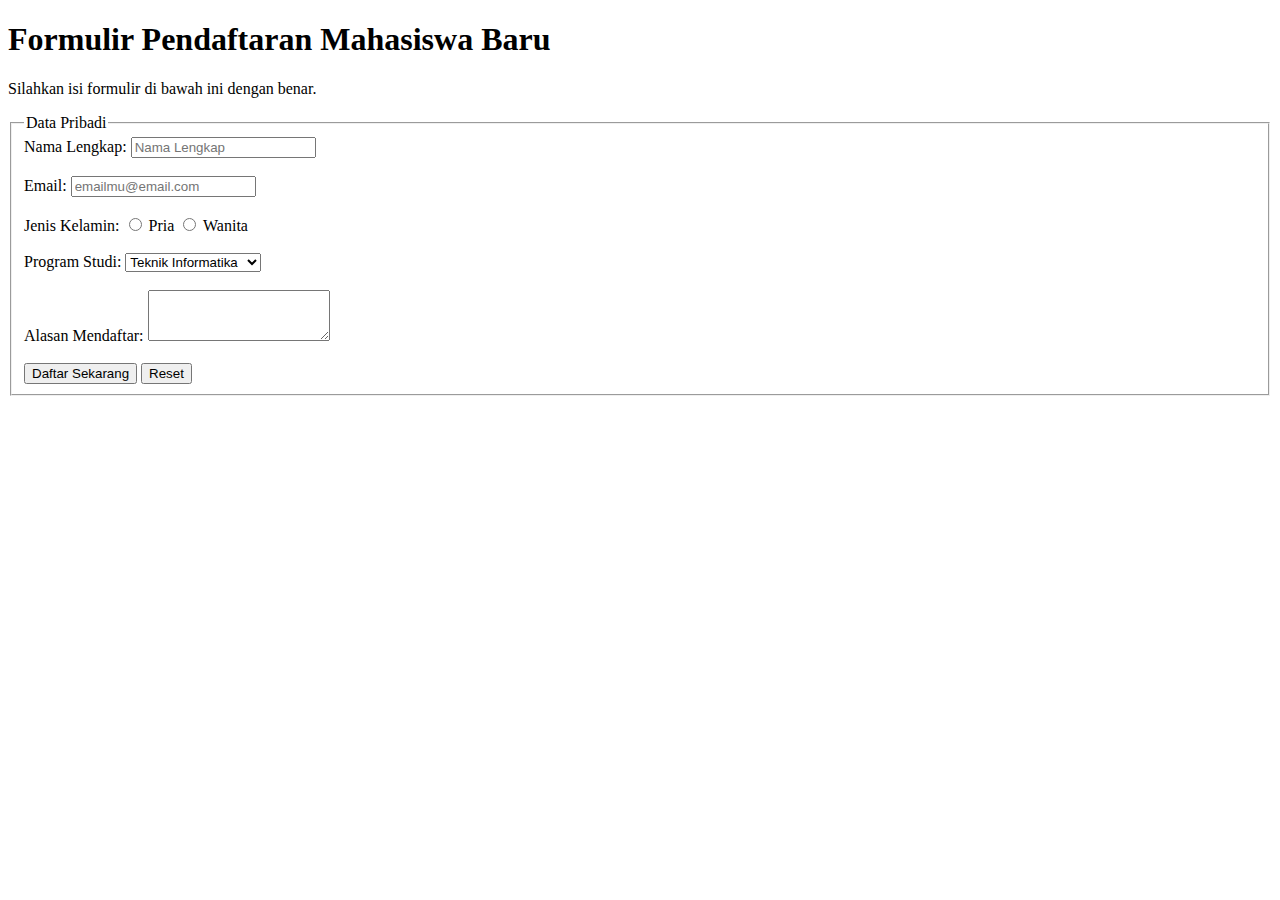
<file: my-kuliah/tiga/web-based-programming/praktikum/T1_Form_HaidarKhadafi.html>
<!--    Nama   : Haidar Khadafi
        NIM    : 24040700033
        Tugas 1 Praktikum PBW -->

<!DOCTYPE html>
<html lang="en">
<head>
    <meta charset="UTF-8">
    <meta name="viewport" content="width=device-width, initial-scale=1.0">
    <title>Formulir Pendaftaran Mahasiswa Baru</title>
</head>
<body>
    <h1>Formulir Pendaftaran Mahasiswa Baru</h1>
    <p>Silahkan isi formulir di bawah ini dengan benar.</p>

    <form>
        <fieldset>
            <legend>Data Pribadi</legend>

            <label for="nama">Nama Lengkap:</label>
            <input id="nama" name="nama" type="text" placeholder="Nama Lengkap" required><br><br>

            <label for="email">Email:</label>
            <input id="email" name="email" type="email" placeholder="emailmu@email.com" required><br><br>

            <label>Jenis Kelamin:</label>

            <input id="pria" type="radio" name="kelamin" value="pria" required>
            <label for="pria">Pria</label>

            <input id="wanita" type="radio" name="kelamin" value="wanita" required>
            <label for="wanita">Wanita</label><br><br>

            <label>Program Studi:</label>
            <select name="prodi" required>
                <option value="informatika">Teknik Informatika</option>
                <option value="sastra-jepang">Sastra Jepang</option>
                <option value="sastra-mesin">Sastra Mesin</option>
                <option value="kedokteran-hewan">Kedokteran Hewan</option>
            </select><br><br>

            <label for="alasan-daftar">Alasan Mendaftar:</label>
            <textarea id="alasan-daftar" name="alasan-daftar" placeholder="" rows="3" cols="20"></textarea><br><br>

            <button type="submit">Daftar Sekarang</button>
            <button type="reset">Reset</button>
        </fieldset>
    </form>
</body>
</html>
</file>
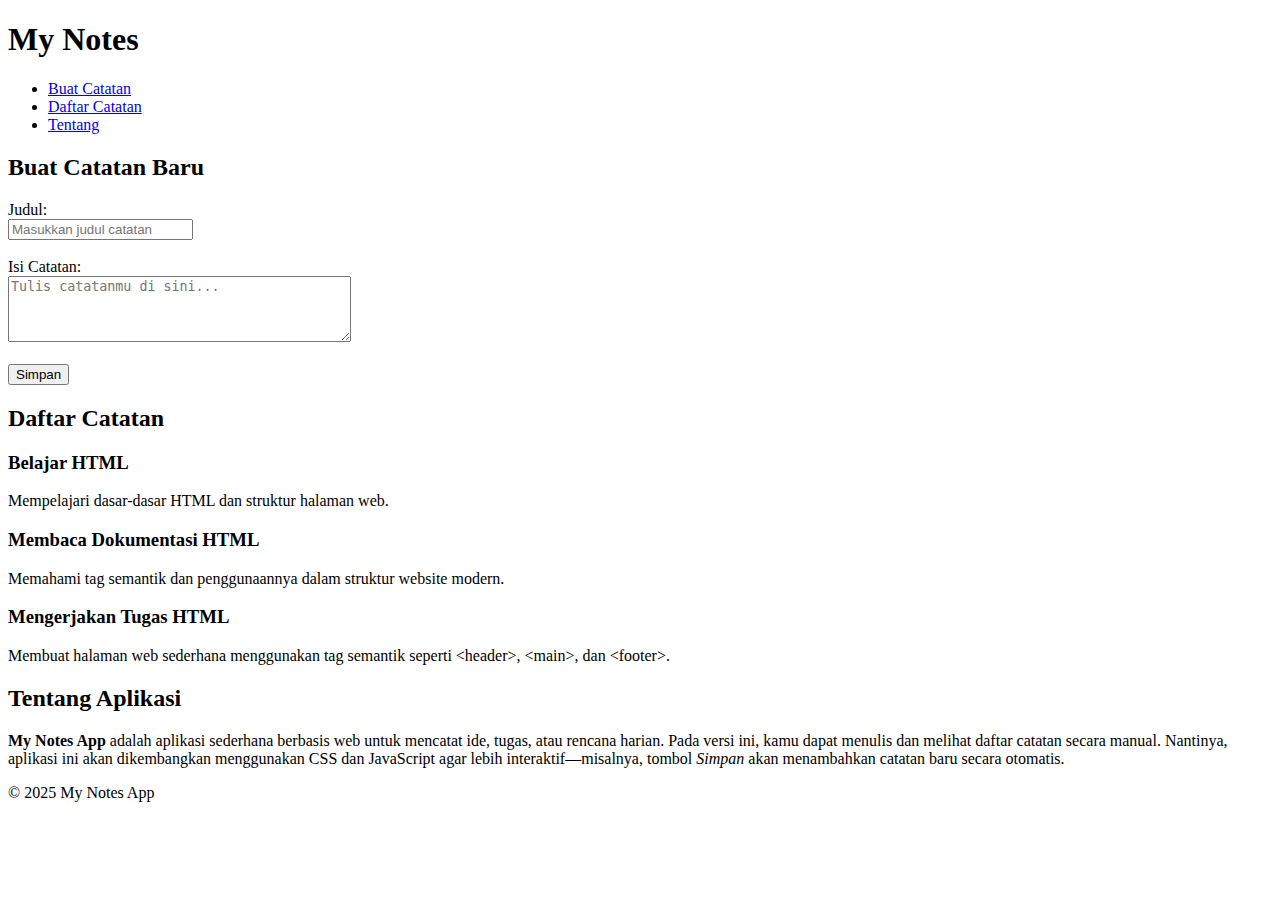
<file: my-kuliah/tiga/web-based-programming/praktikum/T2_MyNotes_HaidarKhadafi.html>
<!DOCTYPE html>
<html lang="en">
<head>
    <meta charset="UTF-8">
    <meta name="viewport" content="width=device-width, initial-scale=1.0">
    <title>My Notes App</title>
</head>
<body>
    
    <header>
        <nav>
            <h1>My Notes</h1>
            <ul>
                <li><a href="#buat">Buat Catatan</a></li>
                <li><a href="#daftar">Daftar Catatan</a></li>
                <li><a href="#tentang">Tentang</a></li>
            </ul>
        </nav>
    </header>

    <main>
        <section id="buat">
            <h2>Buat Catatan Baru</h2>

            <form>
                <label for="judul">Judul:</label><br>
                <input id="judul" name="judul" type="text" placeholder="Masukkan judul catatan"><br><br>

                <label for="catatan">Isi Catatan:</label><br>
                <textarea id="catatan" name="isi-catatan" placeholder="Tulis catatanmu di sini..." rows="4" cols="40"></textarea><br><br>

                <button type="submit">Simpan</button>
            </form>
        </section>

        <section id="daftar">
            <h2>Daftar Catatan</h2>

            <article>
                <h3>Belajar HTML</h3>
                <p>Mempelajari dasar-dasar HTML dan struktur halaman web.</p>
            </article>

            <article>
                <h3>Membaca Dokumentasi HTML</h3>
                <p>Memahami tag semantik dan penggunaannya dalam struktur website modern.</p>
            </article>

            <article>
                <h3>Mengerjakan Tugas HTML</h3>
                <p>Membuat halaman web sederhana menggunakan tag semantik seperti &lt;header&gt;, &lt;main&gt;, dan &lt;footer&gt;.</p>
            </article>
        </section>

        <section>
            <h2>Tentang Aplikasi</h2>
            <p><strong>My Notes App</strong> adalah aplikasi sederhana berbasis web untuk mencatat ide, tugas, atau rencana harian. Pada versi ini, kamu dapat menulis dan melihat daftar catatan secara manual. Nantinya, aplikasi ini akan dikembangkan menggunakan CSS dan JavaScript agar lebih interaktif&mdash;misalnya, tombol <i>Simpan</i> akan menambahkan catatan baru secara otomatis.</p>
        </section>
    </main>
    
    <footer id="tentang">
        <p>&copy; 2025 My Notes App</p>
    </footer>
</body>
</html>
</file>
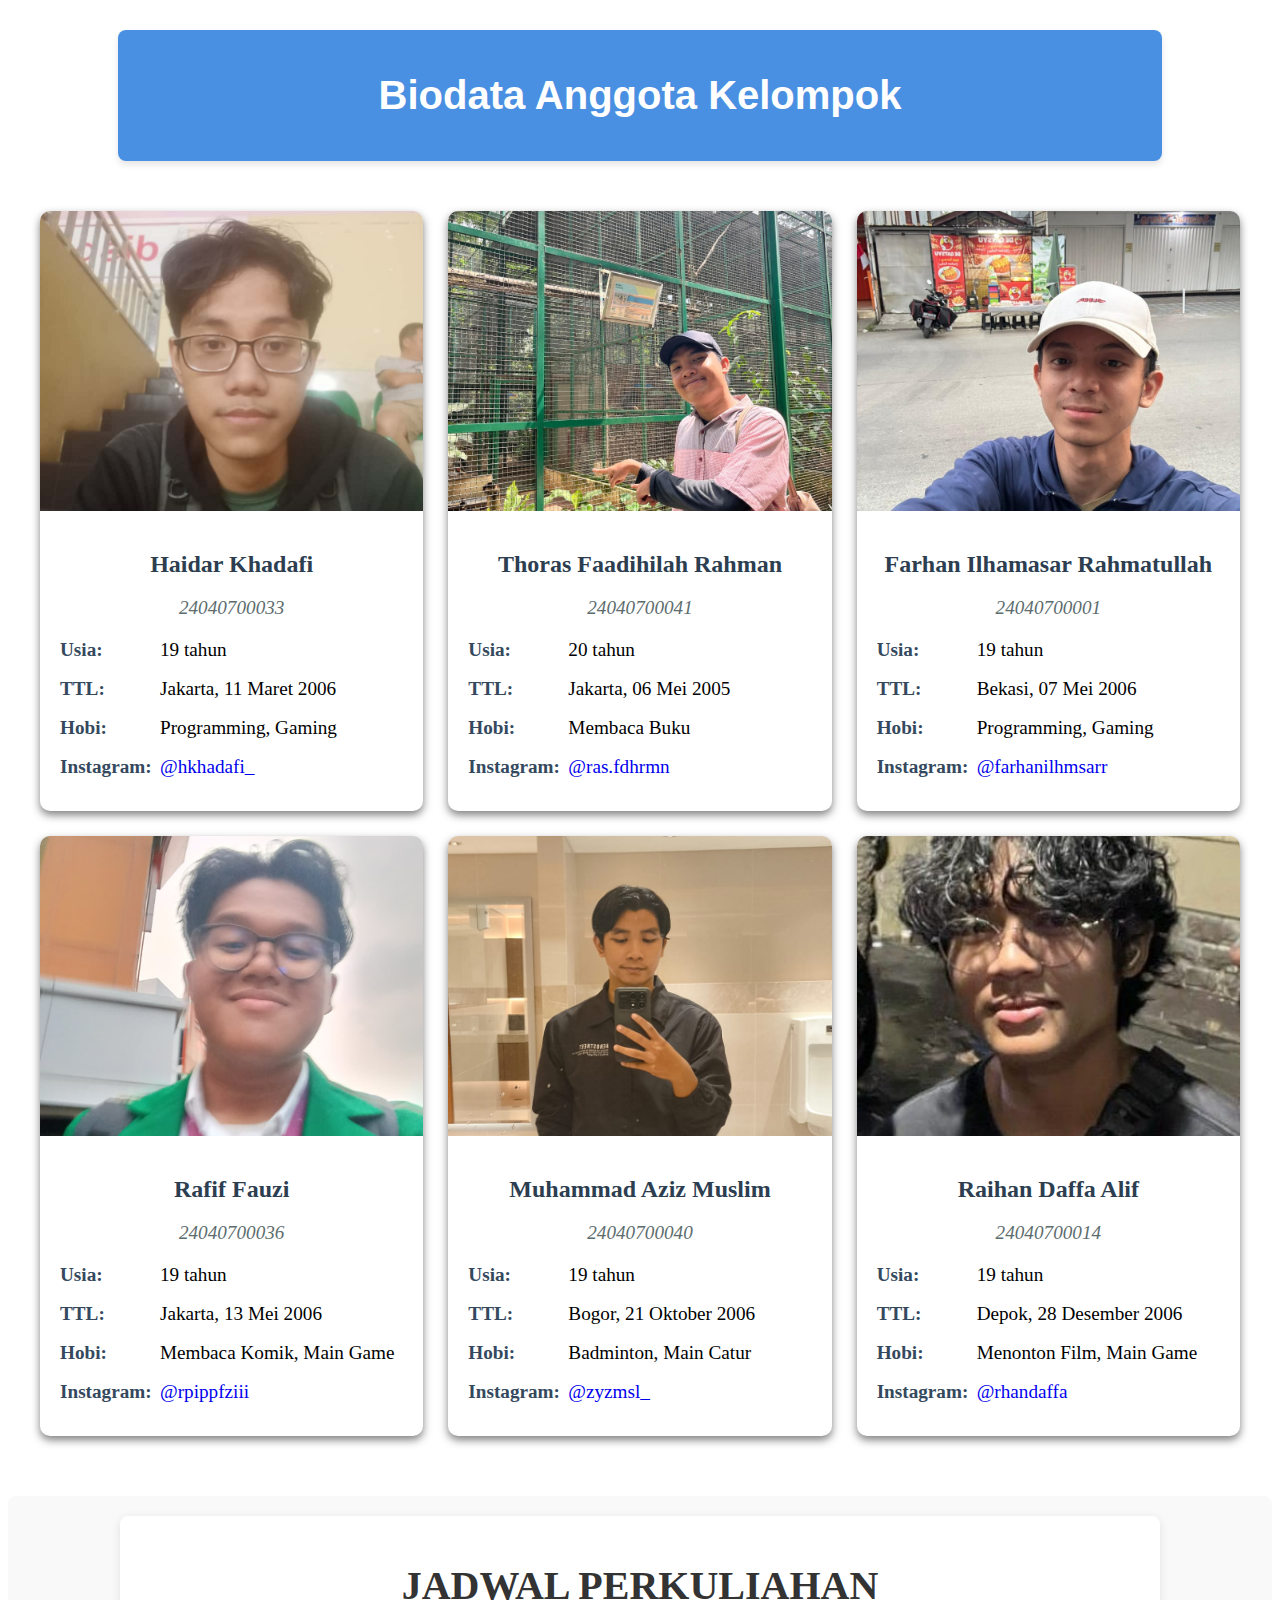
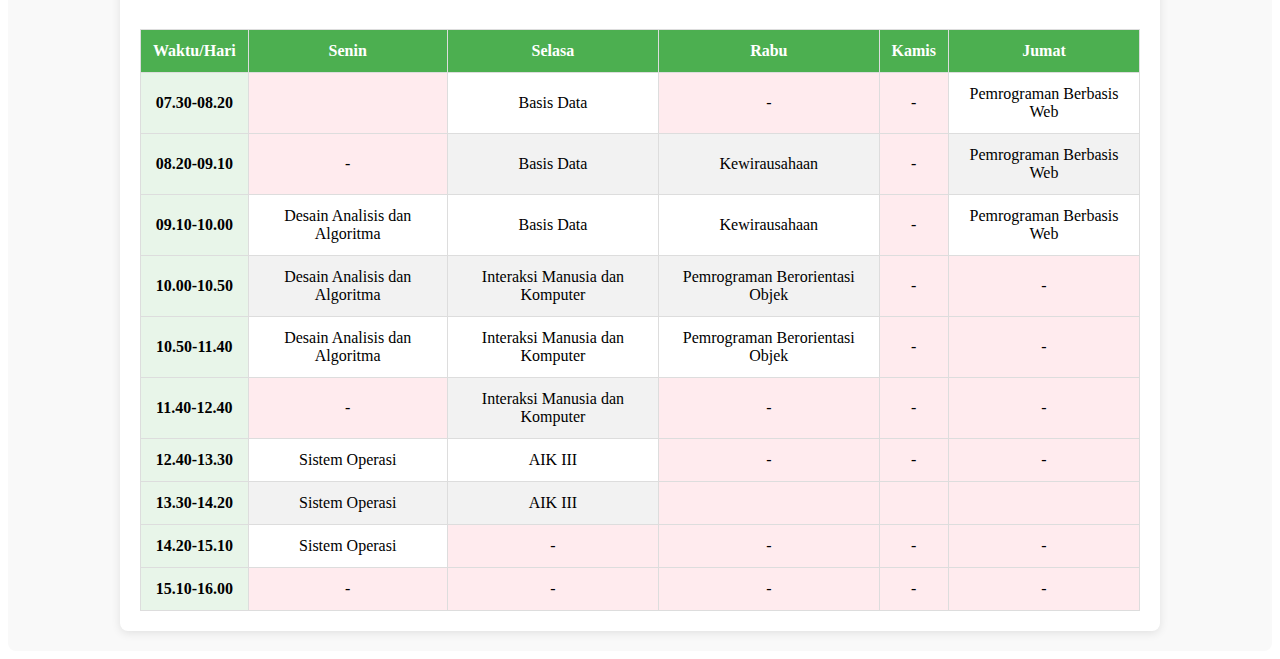
<file: my-kuliah/tiga/web-based-programming/tugas-pbw-kelompok/biodata.html>
<!DOCTYPE html>
<html lang="id">
<head>
    <meta charset="UTF-8">
    <meta name="viewport" content="width=device-width, initial-scale=1.0">
    <link href="styles.css" rel="stylesheet">
    <title>Biodata & Jadwal Perkuliahan</title>
</head>
<body>
    <header>
        <h1>Biodata Anggota Kelompok</h1>
    </header>
    <div class="container">
            <div class="card">
                <img src="boyband/dafi.jpg" class="image">
                <div class="info">
                    <h2 class="name">Haidar Khadafi</h2>
                    <p class="nim">24040700033</p>
                    <div class="details">
                        <div class="item">
                            <span class="label">Usia:</span>
                            <span>19 tahun</span>
                        </div>
                        <div class="item">
                            <span class="label">TTL:</span>
                            <span>Jakarta, 11 Maret 2006</span>
                        </div>
                        <div class="item">
                            <span class="label">Hobi:</span>
                            <span>Programming, Gaming</span>
                        </div>
                        <div class="item">
                            <span class="label">Instagram:</span>
                            <span><a href="https://www.instagram.com/hkhadafi_?igsh=MWVveHc1YWZ4cjExZg==">@hkhadafi_</a></span>
                        </div>
                    </div>
                </div>
            </div>
            <div class="card">
                <img src="boyband/thoras.jpg" class="image">
                <div class="info">
                    <h2 class="name">Thoras Faadihilah Rahman</h2>
                    <p class="nim">24040700041</p>
                    <div class="details">
                        <div class="item">
                            <span class="label">Usia:</span>
                            <span>20 tahun</span>
                        </div>
                        <div class="item">
                            <span class="label">TTL:</span>
                            <span>Jakarta, 06 Mei 2005</span>
                        </div>
                        <div class="item">
                            <span class="label">Hobi:</span>
                            <span>Membaca Buku</span>
                        </div>
                        <div class="item">
                            <span class="label">Instagram:</span>
                            <span><a href="https://www.instagram.com/ras.fdhrmn?igsh=Nm5yM2k2MDN3OXpw">@ras.fdhrmn</a></span>
                        </div>
                    </div>
                </div>
            </div>
            <div class="card">
                <img src="boyband/farhan.jpg" class="image">
                <div class="info">
                    <h2 class="name">Farhan Ilhamasar Rahmatullah</h2>
                    <p class="nim">24040700001</p>
                    <div class="details">
                        <div class="item">
                            <span class="label">Usia:</span>
                            <span>19 tahun</span>
                        </div>
                        <div class="item">
                            <span class="label">TTL:</span>
                            <span>Bekasi, 07 Mei 2006</span>
                        </div>
                        <div class="item">
                            <span class="label">Hobi:</span>
                            <span>Programming, Gaming</span>
                        </div>
                        <div class="item">
                            <span class="label">Instagram:</span>
                            <span><a href="https://www.instagram.com/farhanilhmsarr?igsh=emRxY3VrZ3k3cXdm&utm_source=qr">@farhanilhmsarr</a></span>
                        </div>
                    </div>
                </div>
            </div>
            <div class="card">
                <img src="boyband/rafif.jpg" class="image">
                <div class="info">
                    <h2 class="name">Rafif Fauzi</h2>
                    <p class="nim">24040700036</p>
                    <div class="details">
                        <div class="item">
                            <span class="label">Usia:</span>
                            <span>19 tahun</span>
                        </div>
                        <div class="item">
                            <span class="label">TTL:</span>
                            <span>Jakarta, 13 Mei 2006</span>
                        </div>
                        <div class="item">
                            <span class="label">Hobi:</span>
                            <span>Membaca Komik, Main Game</span>
                        </div>
                        <div class="item">
                            <span class="label">Instagram:</span>
                            <span><a href="https://www.instagram.com/rpippfziii?igsh=anFjeWdoaXdrbzNp">@rpippfziii</a></span>
                        </div>
                    </div>
                </div>
            </div>
            <div class="card">
                <img src="boyband/aziz.jpg" class="image">
                <div class="info">
                    <h2 class="name">Muhammad Aziz Muslim</h2>
                    <p class="nim">24040700040</p>
                    <div class="details">
                        <div class="item">
                            <span class="label">Usia:</span>
                            <span>19 tahun</span>
                        </div>
                        <div class="item">
                            <span class="label">TTL:</span>
                            <span>Bogor, 21 Oktober 2006</span>
                        </div>
                        <div class="item">
                            <span class="label">Hobi:</span>
                            <span>Badminton, Main Catur</span>
                        </div>
                        <div class="item">
                            <span class="label">Instagram:</span>
                            <span><a href="https://www.instagram.com/zyzmsl_?igsh=MWFvNTVuY3I5c3YwNQ==">@zyzmsl_</a></span>
                        </div>
                    </div>
                </div>
            </div>
            <div class="card">
                <img src="boyband/raihan.jpg" class="image">
                <div class="info">
                    <h2 class="name">Raihan Daffa Alif</h2>
                    <p class="nim">24040700014</p>
                    <div class="details">
                        <div class="item">
                            <span class="label">Usia:</span>
                            <span>19 tahun</span>
                        </div>
                        <div class="item">
                            <span class="label">TTL:</span>
                            <span>Depok, 28 Desember 2006</span>
                        </div>
                        <div class="item">
                            <span class="label">Hobi:</span>
                            <span>Menonton Film, Main Game</span>
                        </div>
                        <div class="item">
                            <span class="label">Instagram:</span>
                            <span><a href="https://www.instagram.com/rhandaffa?igsh=ZnU3amtpeWY0NGRq">@rhandaffa</a></span>
                        </div>
                    </div>
                </div>
            </div>
    </div>

    <div class="jadwal-section">
        <div class="jadwal-container">
            <h1 class="jadwal-h1">JADWAL PERKULIAHAN</h1>
            
            <table class="jadwal-table">
                <thead>
                    <tr>
                        <th class="jadwal-th">Waktu/Hari</th>
                        <th class="jadwal-th">Senin</th>
                        <th class="jadwal-th">Selasa</th>
                        <th class="jadwal-th">Rabu</th>
                        <th class="jadwal-th">Kamis</th>
                        <th class="jadwal-th">Jumat</th>
                    </tr>
                </thead>
                <tbody>
                    <tr class="jadwal-tr">
                        <td class="waktu jadwal-td">07.30-08.20</td>
                        <td class="kosong jadwal-td"></td>
                        <td class="jadwal-td">Basis Data</td>
                        <td class="kosong jadwal-td">-</td>
                        <td class="kosong jadwal-td">-</td>
                        <td class="jadwal-td">Pemrograman Berbasis Web</td>
                    </tr>
                    <tr class="jadwal-tr">
                        <td class="waktu jadwal-td">08.20-09.10</td>
                        <td class="kosong jadwal-td">-</td>
                        <td class="jadwal-td">Basis Data</td>
                        <td class="jadwal-td">Kewirausahaan</td>
                        <td class="kosong jadwal-td">-</td>
                        <td class="jadwal-td">Pemrograman Berbasis Web</td>
                    </tr>
                    <tr class="jadwal-tr">
                        <td class="waktu jadwal-td">09.10-10.00</td>
                        <td class="jadwal-td">Desain Analisis dan Algoritma</td>
                        <td class="jadwal-td">Basis Data</td>
                        <td class="jadwal-td">Kewirausahaan</td>
                        <td class="kosong jadwal-td">-</td>
                        <td class="jadwal-td">Pemrograman Berbasis Web</td>
                    </tr>
                    <tr class="jadwal-tr">
                        <td class="waktu jadwal-td">10.00-10.50</td>
                        <td class="jadwal-td">Desain Analisis dan Algoritma</td>
                        <td class="jadwal-td">Interaksi Manusia dan Komputer</td>
                        <td class="jadwal-td">Pemrograman Berorientasi Objek</td>
                        <td class="kosong jadwal-td">-</td>
                        <td class="kosong jadwal-td">-</td>
                    </tr>
                    <tr class="jadwal-tr">
                        <td class="waktu jadwal-td">10.50-11.40</td>
                        <td class="jadwal-td">Desain Analisis dan Algoritma</td>
                        <td class="jadwal-td">Interaksi Manusia dan Komputer</td>
                        <td class="jadwal-td">Pemrograman Berorientasi Objek</td>
                        <td class="kosong jadwal-td">-</td>
                        <td class="kosong jadwal-td">-</td>
                    </tr>
                    <tr class="jadwal-tr">
                        <td class="waktu jadwal-td">11.40-12.40</td>
                        <td class="kosong jadwal-td">-</td>
                        <td class="jadwal-td">Interaksi Manusia dan Komputer</td>
                        <td class="kosong jadwal-td">-</td>
                        <td class="kosong jadwal-td">-</td>
                        <td class="kosong jadwal-td">-</td>
                    </tr>
                    <tr class="jadwal-tr">
                        <td class="waktu jadwal-td">12.40-13.30</td>
                        <td class="jadwal-td">Sistem Operasi</td>
                        <td class="jadwal-td">AIK III</td>
                        <td class="kosong jadwal-td">-</td>
                        <td class="kosong jadwal-td">-</td>
                        <td class="kosong jadwal-td">-</td>
                    </tr>
                    <tr class="jadwal-tr">
                        <td class="waktu jadwal-td">13.30-14.20</td>
                        <td class="jadwal-td">Sistem Operasi</td>
                        <td class="jadwal-td">AIK III</td>
                        <td class="kosong jadwal-td"></td>
                        <td class="kosong jadwal-td"></td>
                        <td class="kosong jadwal-td"></td>
                    </tr>
                    <tr class="jadwal-tr">
                        <td class="waktu jadwal-td">14.20-15.10</td>
                        <td class="jadwal-td">Sistem Operasi</td>
                        <td class="kosong jadwal-td">-</td>
                        <td class="kosong jadwal-td">-</td>
                        <td class="kosong jadwal-td">-</td>
                        <td class="kosong jadwal-td">-</td>
                    </tr>
                    <tr class="jadwal-tr">
                        <td class="waktu jadwal-td">15.10-16.00</td>
                        <td class="kosong jadwal-td">-</td>
                        <td class="kosong jadwal-td">-</td>
                        <td class="kosong jadwal-td">-</td>
                        <td class="kosong jadwal-td">-</td>
                        <td class="kosong jadwal-td">-</td>
                    </tr>
                </tbody>
            </table>
        </div>
    </div>
</body>
</html>
</file>
<file: project-mandiri/form-pendaftaran-trial-tim-esport/style.css>
h1, p{
    text-align: center;
}

fieldset{
    width: 50vw;
    margin: 4vh auto;
}

fieldset *{
    margin: auto;
}

input, select, textarea{
    margin-bottom: 15px;
}

.block{
    display: block;
}

#nickname{
    width: 150px;
}

#id{
    width: 90px;
}

#server{
    width: 50px;
    text-align: center;
}

.star{
    width: 30px;
}

input[type=number]::-webkit-inner-spin-button, 
input[type=number]::-webkit-outer-spin-button {
  -webkit-appearance: none;
  margin: 0;
}
</file>
<file: my-kuliah/tiga/web-based-programming/praktikum/Tugas 4/Soal 1/style.css>
/* CSS Variables */
:root {
    --primaryColor: #FF8F4C;
    --primaryDark: #e67a38;
    --accentColor: #5a9aa8;
    --bgGray: #26282f;
    --bgColor: #1d1e22;
    --textPrimary: #F2F2F2;
    --textSecondary: #c5c5c5;
    --shadowSm: 0 2px 4px rgba(0, 0, 0, 0.3);
    --shadowLg: 0 10px 30px rgba(0, 0, 0, 0.5);
    --radiusSm: 8px;
    --transitionNormal: 0.3s ease;
}

/* Reset dan Base Styles */
* {
    margin: 0;
    padding: 0;
    box-sizing: border-box;
}

body {
    font-family: 'Lexend', sans-serif;
    display: flex;
    flex-direction: column;
    min-height: 100vh;
    background: var(--bgColor);
    color: var(--textPrimary);
}

/* Header Styles */
header {
    background: var(--primaryColor);
    color: var(--textPrimary);
    padding: 2rem 1.5rem;
    text-align: center;
    box-shadow: var(--shadowLg);
}

header h1 {
    font-size: 2.5rem;
    font-weight: 700;
    letter-spacing: 1px;
    text-shadow: 2px 2px 4px rgba(0, 0, 0, 0.3);
}

/* Navigation Styles */
nav {
    background-color: var(--bgGray);
    box-shadow: var(--shadowSm);
    position: sticky;
    top: 0;
    z-index: 100;
}

nav ul {
    list-style: none;
    display: flex;
    justify-content: center;
    align-items: center;
    padding: 0;
    margin: 0;
}

nav ul li {
    margin: 0;
}

nav ul li a {
    display: block;
    color: var(--textPrimary);
    text-decoration: none;
    padding: 1.2rem 2rem;
    font-size: 1.1rem;
    font-weight: 500;
    transition: all var(--transitionNormal);
    position: relative;
}

nav ul li a::after {
    content: '';
    position: absolute;
    bottom: 0;
    left: 50%;
    width: 0;
    height: 3px;
    background: var(--primaryDark);
    transition: all var(--transitionNormal);
    transform: translateX(-50%);
}

nav ul li a:hover {
    background-color: var(--accentColor);
    color: var(--textPrimary);
}

nav ul li a:hover::after {
    width: 80%;
}

nav ul li a:active {
    background-color: var(--accentColor);
    color: var(--textPrimary);
}

nav ul li a:active::after {
    width: 80%;
}

/* Main Content Styles */
main {
    flex: 1;
    padding: 3rem 2rem;
    max-width: 1200px;
    width: 100%;
    margin: 0 auto;
    padding-bottom: 5rem;
}

main section {
    background: var(--bgGray);
    padding: 2.5rem;
    margin-bottom: 2rem;
    border-radius: var(--radiusSm);
    border-left: 5px solid var(--primaryColor);
    box-shadow: var(--shadowLg);
    opacity: 1;
    transform: translateY(0);
    transition: all var(--transitionNormal);
}

main h2 {
    color: var(--textPrimary);
    font-size: 2rem;
    margin-bottom: 1.5rem;
    border-left: 5px solid var(--accentColor);
    padding-left: 1rem;
}

main p {
    line-height: 1.8;
    font-size: 1.1rem;
    color: var(--textSecondary);
    margin-bottom: 1.2rem;
    text-align: justify;
}

/* List Styles */
main ul {
    margin: 1.5rem 0;
    padding-left: 2rem;
}

main ul li {
    margin-bottom: 0.8rem;
    line-height: 1.6;
    color: var(--textSecondary);
    font-size: 1.05rem;
}

/* Link Styles */
main a {
    color: var(--primaryColor);
    text-decoration: none;
    font-weight: 500;
    position: relative;
    transition: all var(--transitionNormal);
    border-bottom: 2px solid transparent;
}

main a:visited {
    color: var(--primaryColor);
}

main a:hover,
main a:visited:hover {
    color: var(--accentColor);
    border-bottom: 2px solid var(--accentColor);
}

main a:active {
    color: var(--accentColor);
}

/* External Link Icon */
main a[target="_blank"]::after {
    content: ' ↗';
    font-size: 0.9em;
    opacity: 0.7;
}

/* Footer Styles */
footer {
    background: var(--primaryDark);
    color: var(--textPrimary);
    text-align: center;
    padding: 1.5rem;
    box-shadow: 0 -4px 6px rgba(0, 0, 0, 0.1);
    margin-top: auto;
    width: 100%;
}

footer p {
    font-size: 1rem;
    letter-spacing: 0.5px;
}

/* Responsive Design */
@media (max-width: 768px) {
    header h1 {
        font-size: 1.8rem;
    }

    nav ul {
        flex-direction: column;
    }

    nav ul li {
        width: 100%;
    }

    nav ul li a {
        padding: 1rem;
        text-align: center;
    }

    main {
        padding: 2rem 1rem;
        padding-bottom: 5rem;
    }

    main section {
        padding: 1.5rem;
    }

    main h2 {
        font-size: 1.5rem;
    }

    main p {
        font-size: 1rem;
    }
}

@media (max-width: 480px) {
    header h1 {
        font-size: 1.5rem;
    }

    nav ul li a {
        font-size: 1rem;
        padding: 0.8rem;
    }

    main section {
        padding: 1rem;
    }
}
</file>
<file: my-kuliah/tiga/web-based-programming/praktikum/Tugas 4/Soal 2/style.css>
/* CSS Variables */
:root {
    --primaryColor: #FF8F4C;
    --primaryDark: #e67a38;
    --accentColor: #5a9aa8;
    --bgGray: #26282f;
    --bgColor: #1d1e22;
    --textPrimary: #F2F2F2;
    --textSecondary: #c5c5c5;
    --shadowSm: 0 2px 4px rgba(0, 0, 0, 0.3);
    --shadowLg: 0 10px 30px rgba(0, 0, 0, 0.5);
    --radiusSm: 8px;
    --transitionNormal: 0.3s ease;
}

/* Reset dan Base Styles */
* {
    margin: 0;
    padding: 0;
    box-sizing: border-box;
}

body {
    font-family: 'Lexend', sans-serif;
    background: var(--bgColor);
    min-height: 100vh;
    display: flex;
    flex-direction: column;
}

/* Header Styles */
header {
    background: var(--primaryColor);
    color: var(--textPrimary);
    padding: 2rem;
    text-align: center;
    box-shadow: var(--shadowSm);
}

header h1 {
    font-size: 2.5rem;
    font-weight: 700;
    margin-bottom: 0.5rem;
    text-shadow: 2px 2px 4px rgba(0, 0, 0, 0.3);
}

header p {
    font-size: 1.1rem;
    opacity: 0.9;
}

/* Container Flexbox - Layout Horizontal */
.container {
    display: flex;
    flex-direction: row;
    gap: 1.5rem;
    padding: 2rem;
    max-width: 1400px;
    margin: 0 auto;
    width: 100%;
    flex: 1;
}

/* Sidebar Styles */
.sidebar,
.informasiTambahan {
    flex: 1;
    background: var(--bgColor);
    padding: 2rem;
    border-radius: var(--radiusSm);
    box-shadow: var(--shadowLg);
    border: 2px solid var(--accentColor);
    position: sticky;
    top: 2rem;
    align-self: flex-start;
    height: calc(100vh - 4rem);
    overflow-y: auto;
}

.sidebar h2,
.informasiTambahan h2 {
    color: var(--textPrimary);
    font-size: 1.8rem;
    margin-bottom: 1rem;
    border-bottom: 3px solid var(--accentColor);
    padding-bottom: 0.5rem;
}

.sidebar p,
.informasiTambahan p {
    color: var(--textSecondary);
    line-height: 1.6;
    margin-bottom: 1rem;
}

.sidebar ul,
.informasiTambahan ul {
    list-style: none;
    padding: 0;
}

.sidebar ul li,
.informasiTambahan ul li {
    margin-bottom: 0.8rem;
}

.sidebar ul li a,
.informasiTambahan ul li a {
    color: var(--accentColor);
    text-decoration: none;
    font-weight: 500;
    padding: 0.5rem 1rem;
    display: block;
    border-radius: var(--radiusSm);
    transition: all var(--transitionNormal);
    background: var(--bgGray);
}

.sidebar ul li a:hover,
.informasiTambahan ul li a:hover {
    background: var(--bgGray);
    color: var(--accentColor);
    transform: translateX(5px);
    border-radius: var(--radiusSm);
    box-shadow: var(--shadowLg);
    border-left: 2px solid var(--accentColor);
}

/* Konten Utama Styles */
.kontenUtama {
    flex: 2;
    background: var(--bgColor);
    padding: 2rem;
    border-radius: var(--radiusSm);
    box-shadow: var(--shadowLg);
    border: 2px solid var(--primaryColor);
}

.kontenUtama h2 {
    color: var(--textPrimary);
    font-size: 2rem;
    margin-bottom: 1.5rem;
    border-bottom: 3px solid var(--primaryColor);
    padding-bottom: 0.5rem;
}

.kontenUtama p {
    color: var(--textSecondary);
    line-height: 1.8;
    margin-bottom: 1.2rem;
    text-align: justify;
    font-size: 1.05rem;
}

.kontenUtama ol {
    color: var(--textSecondary);
    margin-left: 2rem;
    margin-bottom: 1.5rem;
    font-size: 1.05rem;
}

.kontenUtama ol li {
    margin-bottom: 1rem;
    line-height: 1.8;
}

/* Quote Styles */
q {
    font-family: 'Courier New', monospace;
    background: rgba(102, 126, 234, 0.1);
    padding: 0.2rem 0.5rem;
    border-radius: var(--radiusSm);
    color: var(--primaryColor);
    font-weight: 600;
}

/* Code Block Styles */
code {
    display: block;
    background: var(--bgGray);
    color: var(--textPrimary);
    padding: 0.5rem 1rem;
    border-radius: var(--radiusSm);
    margin: 1rem 0;
    font-family: 'Courier New', monospace;
    font-size: 0.95rem;
    overflow-x: auto;
}

pre {
    background: var(--bgColor);
    color: var(--textSecondary);
    padding: 1.5rem;
    border-radius: var(--radiusSm);
    overflow-x: auto;
    margin: 1rem 0;
    font-family: 'Courier New', monospace;
    font-size: 0.9rem;
    line-height: 1.6;
    border-left: 4px solid var(--primaryColor);
}

/* Image Styles */
.kontenUtama img {
    max-width: 100%;
    height: auto;
    border-radius: var(--radiusSm);
    box-shadow: var(--shadowLg);
    margin: 1rem 0;
    display: block;
}

/* Footer Styles */
footer {
    background: var(--primaryColor);
    color: var(--textPrimary);
    text-align: center;
    padding: 1.5rem;
    box-shadow: 0 -4px 6px rgba(0, 0, 0, 0.1);
    margin-top: auto;
}

footer p {
    font-size: 1rem;
    letter-spacing: 0.5px;
}

/* Media Query - Layout Vertikal untuk layar ≤ 600px */
@media (max-width: 600px) {
    .container {
        flex-direction: column;
        padding: 1rem;
        gap: 1rem;
    }

    header h1 {
        font-size: 1.8rem;
    }

    header p {
        font-size: 1rem;
    }

    .sidebar,
    .kontenUtama,
    .informasiTambahan {
        width: 100%;
        padding: 1.5rem;
        position: static;
        height: auto;
    }

    .sidebar h2,
    .informasiTambahan h2 {
        font-size: 1.5rem;
    }

    .kontenUtama h2 {
        font-size: 1.6rem;
    }

    .kontenUtama p {
        font-size: 1rem;
    }
}
</file>
<file: my-kuliah/tiga/web-based-programming/praktikum/Tugas 4/Soal 3/style.css>
:root {
    --primaryColor: #FF8F4C;
    --primaryDark: #e67a38;
    --accentColor: #5a9aa8;
    --successColor: #5fb88a;
    --errorColor: #f57878;
    --bgColor: #1E1F24;
    --bgGray: #26282f;
    --textPrimary: #F2F2F2;
    --textSecondary: #c5c5c5;
    --shadowSm: 0 2px 4px rgba(0, 0, 0, 0.3);
    --shadowLg: 0 10px 30px rgba(0, 0, 0, 0.5);
    --radiusSm: 8px;
    --transitionNormal: 0.3s ease;
}

* {
    margin: 0;
    padding: 0;
    box-sizing: border-box;
}

body {
    font-family: 'Lexend', -apple-system, BlinkMacSystemFont, 'Segoe UI', Roboto, sans-serif;
    background: var(--bgColor);
    color: var(--textPrimary);
    line-height: 1.6;
    min-height: 100vh;
    display: flex;
    align-items: center;
    justify-content: center;
    padding: 2rem 1rem;
    position: relative;
    overflow-x: hidden;
}

.container {
    max-width: 600px;
    width: 100%;
    position: relative;
    z-index: 1;
}

.formWrapper {
    background: var(--bgGray);
    border-radius: var(--radiusSm);
    padding: 2.5rem;
    box-shadow: var(--shadowLg);
    backdrop-filter: blur(10px);
    border: 1px solid var(--primaryColor);
    opacity: 1;
    transform: translateY(0);
    transition: all var(--transitionNormal);
}

.formHeader {
    text-align: center;
    margin-bottom: 2rem;
}

.formHeader h1 {
    font-size: 2rem;
    font-weight: 700;
    color: var(--primaryColor);
    margin-bottom: 0.5rem;
}

.formHeader p {
    color: var(--textSecondary);
    font-size: 0.95rem;
}

.contactForm {
    display: flex;
    flex-direction: column;
    gap: 1.5rem;
}

.formGroup {
    display: flex;
    flex-direction: column;
    gap: 0.5rem;
}

.formGroup label {
    font-weight: 600;
    font-size: 0.9rem;
    color: var(--textPrimary);
    transition: var(--transitionNormal);
}

.formGroup input,
.formGroup textarea {
    padding: 0.875rem 1rem;
    border: 2px solid var(--primaryColor);
    border-radius: var(--radiusSm);
    font-family: inherit;
    font-size: 0.95rem;
    color: var(--textPrimary);
    background: var(--bgColor);
    transition: all var(--transitionNormal);
    outline: none;
}

.formGroup input:focus,
.formGroup input:autofill,
.formGroup textarea:focus,
.formGroup textarea:autofill {
    border-color: var(--accentColor);
    background: var(--bgGray);
    box-shadow: var(--shadowSm);
    transform: translateY(-2px);
}

/* Autofill styling untuk browser */
input:-webkit-autofill,
input:-webkit-autofill:hover,
input:-webkit-autofill:focus,
textarea:-webkit-autofill,
textarea:-webkit-autofill:hover,
textarea:-webkit-autofill:focus {
    -webkit-text-fill-color: var(--textPrimary) !important;
    transition: background-color 9999s ease-out !important;
    box-shadow: 0 0 0 1000px var(--bgGray) inset !important;
    border: 2px solid var(--accentColor) !important;
}


.formGroup input:hover,
.formGroup textarea:hover {
    border-color: var(--accentColor);
}

.formGroup textarea {
    resize: vertical;
    min-height: 120px;
}

.errorMessage {
    background-color: var(--bgGray);
    border: 1px solid var(--errorColor);
    color: var(--textPrimary);
    padding: 0.875rem 1rem;
    border-radius: var(--radiusSm);
    font-size: 0.9rem;
    font-weight: 500;
    display: none;
    transition: all var(--transitionNormal);
}

.errorMessage.show {
    display: block;
}

.submitButton {
    width: 100%;
    padding: 1rem 2rem;
    background: var(--accentColor);
    color: var(--textPrimary);
    border: none;
    border-radius: var(--radiusSm);
    font-size: 1rem;
    font-weight: 600;
    cursor: pointer;
    transition: all var(--transitionNormal);
    box-shadow: var(--shadowLg);
    display: flex;
    align-items: center;
    justify-content: center;
    gap: 0.5rem;
}

.submitButton:hover {
    transform: translateY(-2px);
    box-shadow: var(--shadowLg);
}

.submitButton:active {
    transform: translateY(0);
    box-shadow: var(--shadowLg);
}

.buttonIcon {
    font-size: 1.25rem;
    transition: var(--transitionNormal);
}

.submitButton:hover .buttonIcon {
    transform: translateX(5px);
}

.resultBox {
    background: var(--bgGray);
    border-radius: var(--radiusSm);
    padding: 2rem;
    box-shadow: var(--shadowLg);
    margin-top: 2rem;
    border: 2px solid var(--accentColor);
    position: relative;
    opacity: 1;
    transform: translateY(0);
    transition: all var(--transitionNormal);
}

.resultBox.hidden {
    display: none;
}

.resultHeader {
    display: flex;
    justify-content: space-between;
    align-items: center;
    margin-bottom: 1.5rem;
    padding-bottom: 1rem;
    border-bottom: 2px solid var(--accentColor);
}

.resultHeader h2 {
    font-size: 1.5rem;
    color: var(--accentColor);
    font-weight: 700;
}

.closeButton {
    background: none;
    border: none;
    font-size: 2rem;
    color: var(--textSecondary);
    cursor: pointer;
    width: 36px;
    height: 36px;
    display: flex;
    align-items: center;
    justify-content: center;
    border-radius: 50%;
    transition: all var(--transitionNormal);
}

.closeButton:hover {
    background: var(--bgColor);
    color: var(--textPrimary);
}

.resultContent {
    display: flex;
    flex-direction: column;
    gap: 1rem;
}

.resultItem {
    display: flex;
    flex-direction: column;
    gap: 0.25rem;
    padding: 1rem;
    background: var(--bgColor);
    border-radius: var(--radiusSm);
    border-left: 4px solid var(--accentColor);
}

.resultLabel {
    font-weight: 600;
    font-size: 0.85rem;
    color: var(--textSecondary);
    text-transform: uppercase;
    letter-spacing: 0.5px;
}

.resultValue {
    font-size: 1rem;
    color: var(--textPrimary);
    word-wrap: break-word;
}

/* Page Navigator */
.pageNav {
    display: flex;
    justify-content: space-between;
    gap: 1rem;
    margin-top: 2rem;
}

.navButton {
    padding: 0.5rem 0;
    background: transparent;
    color: var(--textSecondary);
    text-decoration: none;
    font-weight: 500;
    font-size: 0.9rem;
    transition: all var(--transitionNormal);
}

.navButton:hover {
    color: var(--primaryColor);
}

.navButton:active {
    color: var(--accentColor);
}

/* Responsive Design */
@media (max-width: 768px) {
    body {
        padding: 1rem;
    }

    .formWrapper {
        padding: 1.5rem;
    }

    .formHeader h1 {
        font-size: 1.5rem;
    }

    .formHeader p {
        font-size: 0.875rem;
    }

    .resultBox {
        padding: 1.5rem;
    }

    .resultHeader h2 {
        font-size: 1.25rem;
    }
}

@media (max-width: 480px) {
    .formWrapper {
        padding: 1.25rem;
    }

    .formHeader h1 {
        font-size: 1.35rem;
    }

    .formGroup input,
    .formGroup textarea {
        padding: 0.75rem;
        font-size: 0.9rem;
    }

    .submitButton {
        padding: 0.875rem 1.5rem;
        font-size: 0.95rem;
    }

    .resultBox {
        padding: 1.25rem;
        margin-top: 1.5rem;
    }

    .resultItem {
        padding: 0.75rem;
    }
}
</file>
<file: my-kuliah/tiga/web-based-programming/praktikum/Tugas 4/Soal 4/style.css>
:root {
    --primaryColor: #FF8F4C;
    --primaryDark: #e67a38;
    --accentColor: #5a9aa8;
    --bgGray: #26282f;
    --bgColor: #1d1e22;
    --textPrimary: #F2F2F2;
    --textSecondary: #c5c5c5;
    --shadowSm: 0 2px 4px rgba(0, 0, 0, 0.3);
    --shadowLg: 0 10px 30px rgba(0, 0, 0, 0.5);
    --radiusSm: 8px;
    --transitionNormal: 0.3s ease;
}

* {
    margin: 0;
    padding: 0;
    box-sizing: border-box;
}

body {
    font-family: 'Lexend', -apple-system, BlinkMacSystemFont, 'Segoe UI', Roboto, sans-serif;
    background: var(--bgColor);
    color: var(--textPrimary);
    line-height: 1.6;
    min-height: 100vh;
    display: flex;
    align-items: center;
    justify-content: center;
    padding: 2rem 1rem;
}

.container {
    max-width: 700px;
    width: 100%;
}

/* Header Styles */
.appHeader {
    background: var(--primaryColor);
    color: var(--textPrimary);
    padding: 2rem;
    text-align: center;
    border-radius: var(--radiusSm);
    box-shadow: var(--shadowLg);
    margin-bottom: 2rem;
}

.appHeader h1 {
    font-size: 2rem;
    font-weight: 700;
    margin-bottom: 0.5rem;
}

.appHeader p {
    font-size: 1rem;
    opacity: 0.9;
}

/* Input Section */
.inputSection {
    background: var(--bgGray);
    padding: 2rem;
    border-radius: var(--radiusSm);
    box-shadow: var(--shadowLg);
    margin-bottom: 2rem;
    border: 2px solid var(--primaryColor);
}

.inputGroup {
    display: flex;
    gap: 1rem;
    flex-wrap: wrap;
}

#activityInput {
    flex: 1;
    min-width: 200px;
    padding: 0.875rem 1rem;
    border: 2px solid var(--primaryColor);
    border-radius: var(--radiusSm);
    font-family: inherit;
    font-size: 1rem;
    color: var(--textPrimary);
    background: var(--bgColor);
    transition: all var(--transitionNormal);
    outline: none;
}

#activityInput:focus {
    border-color: var(--accentColor);
    box-shadow: 0 0 0 4px rgba(90, 154, 168, 0.2);
    transform: translateY(-2px);
}

#activityInput:hover {
    border-color: var(--accentColor);
}

.addButton {
    padding: 0.875rem 1.5rem;
    background: var(--primaryColor);
    color: var(--textPrimary);
    border: none;
    border-radius: var(--radiusSm);
    font-size: 1rem;
    font-weight: 600;
    cursor: pointer;
    transition: all var(--transitionNormal);
    box-shadow: var(--shadowLg);
    display: flex;
    align-items: center;
    gap: 0.5rem;
    font-family: inherit;
}

.addButton:hover {
    transform: translateY(-2px);
    box-shadow: var(--shadowLg);
    background: var(--accentColor);
}

.addButton:active {
    transform: translateY(0);
}

.addButton span {
    font-size: 1.2rem;
}

/* List Section */
.listSection {
    background: var(--bgGray);
    padding: 2rem;
    border-radius: var(--radiusSm);
    box-shadow: var(--shadowLg);
    border: 2px solid var(--primaryColor);
    min-height: 300px;
}

.listHeader {
    display: flex;
    justify-content: space-between;
    align-items: center;
    margin-bottom: 1.5rem;
    padding-bottom: 1rem;
    border-bottom: 2px solid var(--accentColor);
}

.listHeader h2 {
    font-size: 1.5rem;
    color: var(--textPrimary);
}

.itemCount {
    background: var(--accentColor);
    color: var(--textPrimary);
    padding: 0.4rem 1rem;
    border-radius: var(--radiusSm);
    font-size: 0.9rem;
    font-weight: 600;
}

/* Activity List */
.activityList {
    list-style: none;
    padding: 0;
    margin: 0;
}

.emptyMessage {
    text-align: center;
    color: var(--textSecondary);
    font-size: 1.1rem;
    padding: 3rem 1rem;
    font-style: italic;
}

.activityItem {
    background: var(--bgColor);
    padding: 1rem 1.5rem;
    margin-bottom: 0.75rem;
    border-radius: var(--radiusSm);
    display: flex;
    justify-content: space-between;
    align-items: center;
    gap: 1rem;
    border-left: 4px solid var(--primaryColor);
    transition: all var(--transitionNormal);
}

.activityItem:hover {
    transform: translateX(5px);
    box-shadow: var(--shadowSm);
}

.activityText {
    flex: 1;
    color: var(--textPrimary);
    font-size: 1rem;
    word-break: break-word;
}

.deleteButton {
    background: transparent;
    color: var(--primaryColor);
    border: 2px solid var(--primaryColor);
    padding: 0.5rem 1rem;
    border-radius: var(--radiusSm);
    font-size: 0.9rem;
    font-weight: 600;
    cursor: pointer;
    transition: all var(--transitionNormal);
    font-family: inherit;
    white-space: nowrap;
}

.deleteButton:hover {
    background: var(--accentColor);
    color: var(--textPrimary);
    transform: scale(1.05);
    border-color: var(--accentColor);
}

.deleteButton:active {
    transform: scale(0.95);
}

/* Page Navigator */
.pageNav {
    display: flex;
    justify-content: space-between;
    gap: 1rem;
    margin-top: 2rem;
}

.navButton {
    padding: 0.5rem 0;
    background: transparent;
    color: var(--textSecondary);
    text-decoration: none;
    font-weight: 500;
    font-size: 0.9rem;
    text-align: center;
    transition: all var(--transitionNormal);
}

.navButton:hover {
    color: var(--primaryColor);
}

.navButton:active {
    color: var(--accentColor);
}

/* Responsive Design */
@media (max-width: 768px) {
    body {
        padding: 1rem;
    }

    .appHeader h1 {
        font-size: 1.5rem;
    }

    .appHeader p {
        font-size: 0.9rem;
    }

    .inputSection,
    .listSection {
        padding: 1.5rem;
    }

    .inputGroup {
        flex-direction: column;
    }

    #activityInput {
        min-width: 100%;
    }

    .addButton {
        width: 100%;
        justify-content: center;
    }

    .listHeader {
        flex-direction: column;
        gap: 0.5rem;
        align-items: flex-start;
    }

    .activityItem {
        flex-direction: column;
        align-items: flex-start;
    }

    .deleteButton {
        width: 100%;
    }
}

@media (max-width: 480px) {
    .appHeader {
        padding: 1.5rem;
    }

    .listHeader h2 {
        font-size: 1.25rem;
    }

    .activityItem {
        padding: 1rem;
    }
}
</file>
<file: my-kuliah/tiga/web-based-programming/praktikum/Tugas 4/Soal 5/style.css>
:root {
    --primaryColor: #FF8F4C;
    --primaryDark: #e67a38;
    --accentColor: #5a9aa8;
    --bgGray: #26282f;
    --bgColor: #1d1e22;
    --textPrimary: #F2F2F2;
    --textSecondary: #c5c5c5;
    --shadowSm: 0 2px 4px rgba(0, 0, 0, 0.3);
    --shadowLg: 0 10px 30px rgba(0, 0, 0, 0.5);
    --radiusSm: 8px;
    --transitionNormal: 0.3s ease;
}

* {
    margin: 0;
    padding: 0;
    box-sizing: border-box;
}

body {
    font-family: 'Lexend', -apple-system, BlinkMacSystemFont, 'Segoe UI', Roboto, sans-serif;
    background: var(--bgColor);
    color: var(--textPrimary);
    line-height: 1.6;
    min-height: 100vh;
    display: flex;
    align-items: center;
    justify-content: center;
    padding: 2rem 1rem;
}

.container {
    max-width: 700px;
    width: 100%;
}

/* Header Styles */
.appHeader {
    background: var(--primaryColor);
    color: var(--textPrimary);
    padding: 2rem;
    text-align: center;
    border-radius: var(--radiusSm);
    box-shadow: var(--shadowLg);
    margin-bottom: 2rem;
}

.appHeader h1 {
    font-size: 2rem;
    font-weight: 700;
    margin-bottom: 0.5rem;
}

.appHeader p {
    font-size: 1rem;
    opacity: 0.9;
}

/* Input Section */
.inputSection {
    background: var(--bgGray);
    padding: 2rem;
    border-radius: var(--radiusSm);
    box-shadow: var(--shadowLg);
    margin-bottom: 2rem;
    border: 2px solid var(--primaryColor);
}

.inputGroup {
    display: flex;
    gap: 1rem;
    flex-wrap: wrap;
}

#activityInput {
    flex: 1;
    min-width: 200px;
    padding: 0.875rem 1rem;
    border: 2px solid var(--primaryColor);
    border-radius: var(--radiusSm);
    font-family: inherit;
    font-size: 1rem;
    color: var(--textPrimary);
    background: var(--bgColor);
    transition: all var(--transitionNormal);
    outline: none;
}

#activityInput:focus {
    border-color: var(--accentColor);
    box-shadow: 0 0 0 4px rgba(90, 154, 168, 0.2);
    transform: translateY(-2px);
}

#activityInput:hover {
    border-color: var(--accentColor);
}

.addButton {
    padding: 0.875rem 1.5rem;
    background: var(--primaryColor);
    color: var(--textPrimary);
    border: none;
    border-radius: var(--radiusSm);
    font-size: 1rem;
    font-weight: 600;
    cursor: pointer;
    transition: all var(--transitionNormal);
    box-shadow: var(--shadowLg);
    display: flex;
    align-items: center;
    gap: 0.5rem;
    font-family: inherit;
}

.addButton:hover {
    transform: translateY(-2px);
    box-shadow: var(--shadowLg);
    background: var(--accentColor);
}

.addButton:active {
    transform: translateY(0);
}

.addButton span {
    font-size: 1.2rem;
}

/* List Section */
.listSection {
    background: var(--bgGray);
    padding: 2rem;
    border-radius: var(--radiusSm);
    box-shadow: var(--shadowLg);
    border: 2px solid var(--primaryColor);
    min-height: 300px;
}

.listHeader {
    display: flex;
    justify-content: space-between;
    align-items: center;
    margin-bottom: 1.5rem;
    padding-bottom: 1rem;
    border-bottom: 2px solid var(--accentColor);
}

.listHeader h2 {
    font-size: 1.5rem;
    color: var(--textPrimary);
}

.itemCount {
    background: var(--accentColor);
    color: var(--textPrimary);
    padding: 0.4rem 1rem;
    border-radius: var(--radiusSm);
    font-size: 0.9rem;
    font-weight: 600;
}

/* Activity List */
.activityList {
    list-style: none;
    padding: 0;
    margin: 0;
}

.emptyMessage {
    text-align: center;
    color: var(--textSecondary);
    font-size: 1.1rem;
    padding: 3rem 1rem;
    font-style: italic;
}

.activityItem {
    background: var(--bgColor);
    padding: 1rem 1.5rem;
    margin-bottom: 0.75rem;
    border-radius: var(--radiusSm);
    display: flex;
    justify-content: space-between;
    align-items: center;
    gap: 1rem;
    border-left: 4px solid var(--primaryColor);
    transition: all var(--transitionNormal);
}

.activityItem:hover {
    transform: translateX(5px);
    box-shadow: var(--shadowSm);
}

.activityText {
    flex: 1;
    color: var(--textPrimary);
    font-size: 1rem;
    word-break: break-word;
}

.deleteButton {
    background: transparent;
    color: var(--primaryColor);
    border: 2px solid var(--primaryColor);
    padding: 0.5rem 1rem;
    border-radius: var(--radiusSm);
    font-size: 0.9rem;
    font-weight: 600;
    cursor: pointer;
    transition: all var(--transitionNormal);
    font-family: inherit;
    white-space: nowrap;
}

.deleteButton:hover {
    background: var(--accentColor);
    color: var(--textPrimary);
    transform: scale(1.05);
    border-color: var(--accentColor);
}

.deleteButton:active {
    transform: scale(0.95);
}

/* Page Navigator */
.pageNav {
    display: flex;
    justify-content: flex-start;
    gap: 1rem;
    margin-top: 2rem;
}

.navButton {
    padding: 0.5rem 0;
    background: transparent;
    color: var(--textSecondary);
    text-decoration: none;
    font-weight: 500;
    font-size: 0.9rem;
    text-align: center;
    transition: all var(--transitionNormal);
}

.navButton:hover {
    color: var(--primaryColor);
}

.navButton:active {
    color: var(--accentColor);
}

/* Responsive Design */
@media (max-width: 768px) {
    body {
        padding: 1rem;
    }

    .appHeader h1 {
        font-size: 1.5rem;
    }

    .appHeader p {
        font-size: 0.9rem;
    }

    .inputSection,
    .listSection {
        padding: 1.5rem;
    }

    .inputGroup {
        flex-direction: column;
    }

    #activityInput {
        min-width: 100%;
    }

    .addButton {
        width: 100%;
        justify-content: center;
    }

    .listHeader {
        flex-direction: column;
        gap: 0.5rem;
        align-items: flex-start;
    }

    .activityItem {
        flex-direction: column;
        align-items: flex-start;
    }

    .deleteButton {
        width: 100%;
    }
}

@media (max-width: 480px) {
    .appHeader {
        padding: 1.5rem;
    }

    .listHeader h2 {
        font-size: 1.25rem;
    }

    .activityItem {
        padding: 1rem;
    }
}
</file>
<file: tiga/web-based-programming/tugas-pbw-kelompok/styles.css>
.container {
    max-width: 1200px;
    margin: 0 auto;
    padding: 20px;
}

header {
    text-align: center;
    margin: 30px auto;
    padding: 16px;
    background-color: #4a90e2;
    color: white;
    border-radius: 8px;
    box-shadow: 0 4px 6px rgba(0,0,0,0.1);
    width: 80%;
}

header h1{
    font-family:'Segoe UI', Tahoma, Geneva, Verdana, sans-serif;
}

h1 {
    font-size: 2.5rem;
    /* margin-bottom: 10px; */
}

a, a:hover, a:visited, a:active{
    text-decoration: none;
}

.container {
    display: grid;
    grid-template-columns: repeat(auto-fill, minmax(350px, 1fr));
    gap: 25px;
}

.card {
    background-color: white;
    border-radius: 10px;
    overflow: hidden;
    height: 600px;
    box-shadow: 0 4px 8px rgba(0,0,0,0.5);
}

.image {
    width: 100%;
    height: 50%;
    object-fit: cover;
    display: block;
}

.info {
    padding: 20px;
}

.name {
    font-size: 1.5rem;
    color: #2c3e50;
    text-align: center;
}

.nim {
    font-size: 1.2rem;
    color: #5d6d6e;
    font-style: italic;
            text-align: center;
        }

.details {
    font-size: 1.2rem;
}

.item {
    margin-bottom: 17px;
    display: flex;
}

.label {
    font-weight: bold;
    min-width: 100px;
    color: #34495e;
}

.jadwal-section {
    margin-top: 40px;
    padding: 20px;
    background-color: #f9f9f9;
    border-radius: 8px;
}
        
.jadwal-container {
    max-width: 1000px;
    margin: 0 auto;
    background: white;
    padding: 20px;
    border-radius: 8px;
    box-shadow: 0 2px 10px rgba(0,0,0,0.1);
}
        
.jadwal-h1 {
    text-align: center;
    color: #333;
    margin-bottom: 20px;
}
        
.jadwal-table {
    width: 100%;
    border-collapse: collapse;
    margin-top: 20px;
}
        
.jadwal-th, .jadwal-td {
    border: 1px solid #ddd;
    padding: 12px;
    text-align: center;
}
        
.jadwal-th {
    background-color: #4CAF50;
    color: white;
    font-weight: bold;
}
        
.jadwal-tr:nth-child(even) {
    background-color: #f2f2f2;
}

.waktu {
    font-weight: bold;
    background-color: #e8f5e9;
}
        
.kosong {
    background-color: #ffebee;
}
</file>
<file: my-kuliah/tiga/web-based-programming/tugas-pbw-kelompok/styles.css>
.container {
    max-width: 1200px;
    margin: 0 auto;
    padding: 20px;
}

header {
    text-align: center;
    margin: 30px auto;
    padding: 16px;
    background-color: #4a90e2;
    color: white;
    border-radius: 8px;
    box-shadow: 0 4px 6px rgba(0,0,0,0.1);
    width: 80%;
}

header h1{
    font-family:'Segoe UI', Tahoma, Geneva, Verdana, sans-serif;
}

h1 {
    font-size: 2.5rem;
    /* margin-bottom: 10px; */
}

a, a:hover, a:visited, a:active{
    text-decoration: none;
}

.container {
    display: grid;
    grid-template-columns: repeat(auto-fill, minmax(350px, 1fr));
    gap: 25px;
}

.card {
    background-color: white;
    border-radius: 10px;
    overflow: hidden;
    height: 600px;
    box-shadow: 0 4px 8px rgba(0,0,0,0.5);
}

.image {
    width: 100%;
    height: 50%;
    object-fit: cover;
    display: block;
}

.info {
    padding: 20px;
}

.name {
    font-size: 1.5rem;
    color: #2c3e50;
    text-align: center;
}

.nim {
    font-size: 1.2rem;
    color: #5d6d6e;
    font-style: italic;
            text-align: center;
        }

.details {
    font-size: 1.2rem;
}

.item {
    margin-bottom: 17px;
    display: flex;
}

.label {
    font-weight: bold;
    min-width: 100px;
    color: #34495e;
}

.jadwal-section {
    margin-top: 40px;
    padding: 20px;
    background-color: #f9f9f9;
    border-radius: 8px;
}
        
.jadwal-container {
    max-width: 1000px;
    margin: 0 auto;
    background: white;
    padding: 20px;
    border-radius: 8px;
    box-shadow: 0 2px 10px rgba(0,0,0,0.1);
}
        
.jadwal-h1 {
    text-align: center;
    color: #333;
    margin-bottom: 20px;
}
        
.jadwal-table {
    width: 100%;
    border-collapse: collapse;
    margin-top: 20px;
}
        
.jadwal-th, .jadwal-td {
    border: 1px solid #ddd;
    padding: 12px;
    text-align: center;
}
        
.jadwal-th {
    background-color: #4CAF50;
    color: white;
    font-weight: bold;
}
        
.jadwal-tr:nth-child(even) {
    background-color: #f2f2f2;
}

.waktu {
    font-weight: bold;
    background-color: #e8f5e9;
}
        
.kosong {
    background-color: #ffebee;
}
</file>
